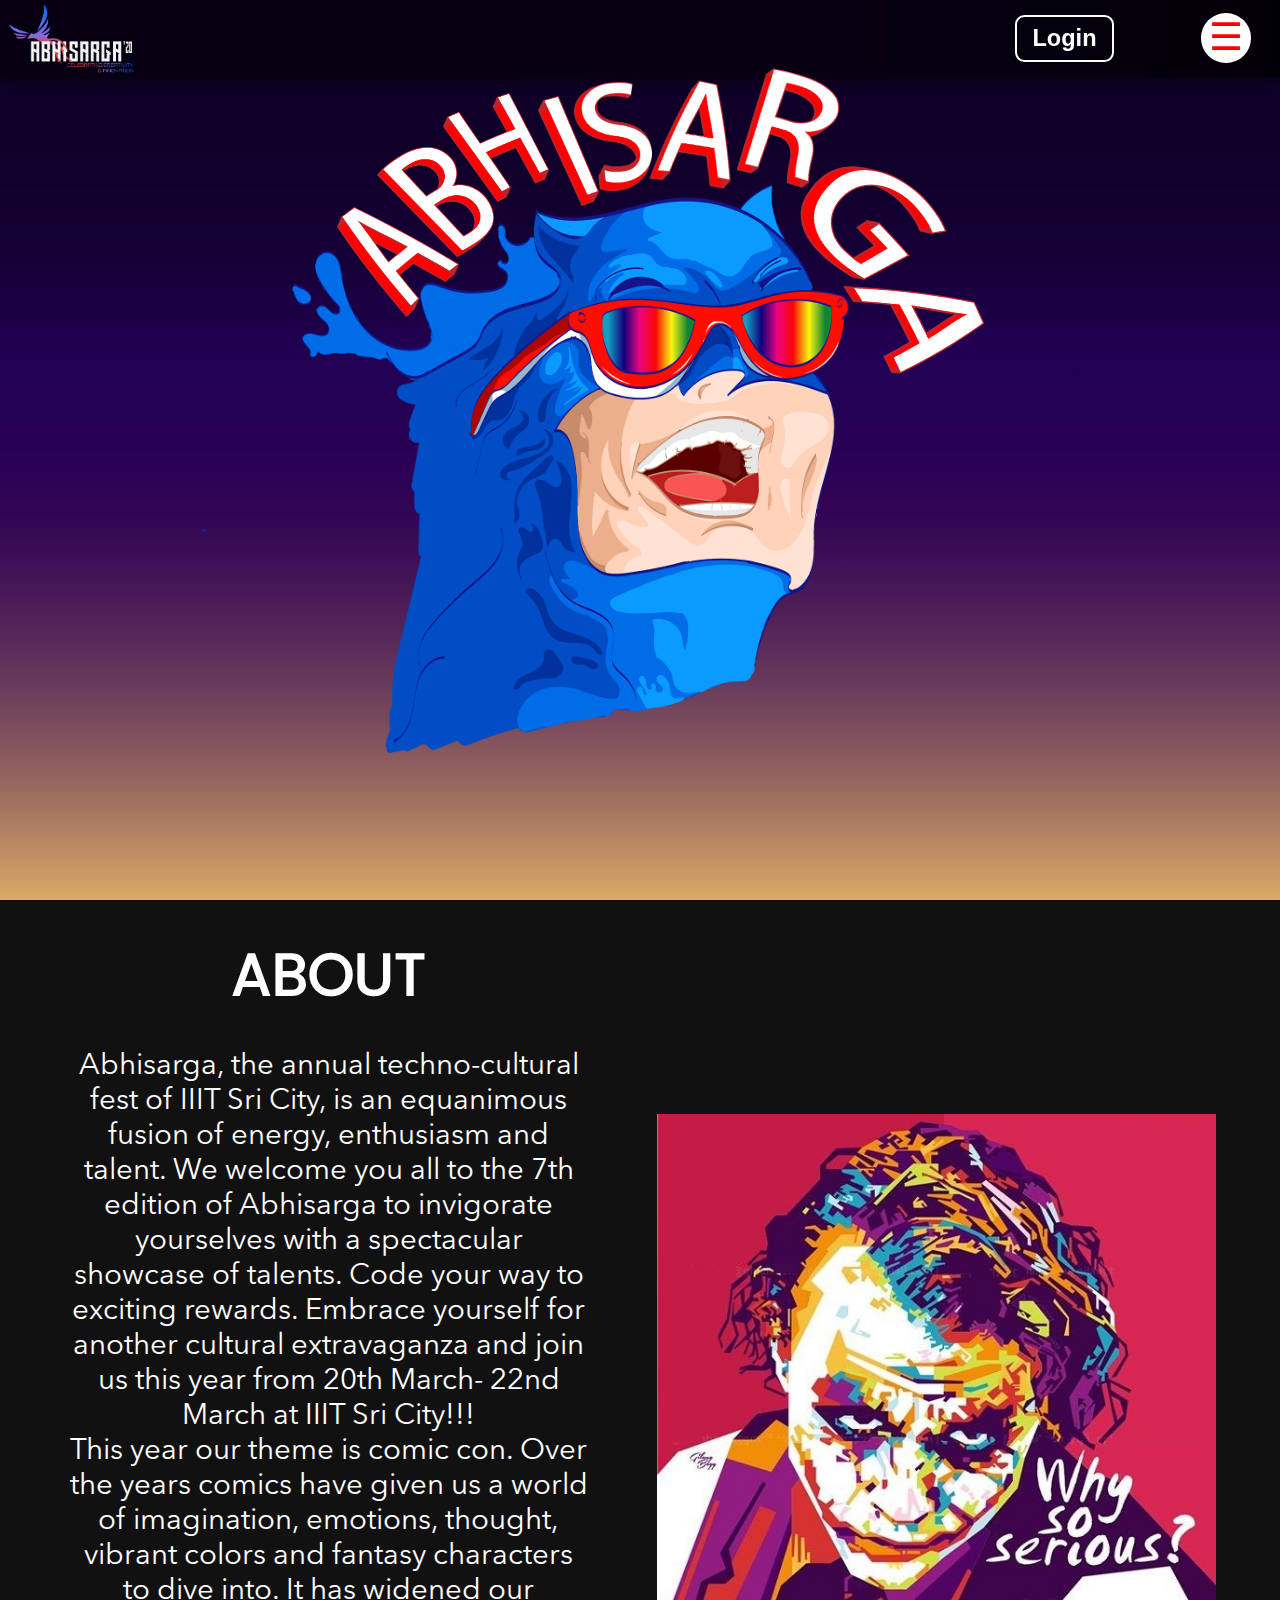
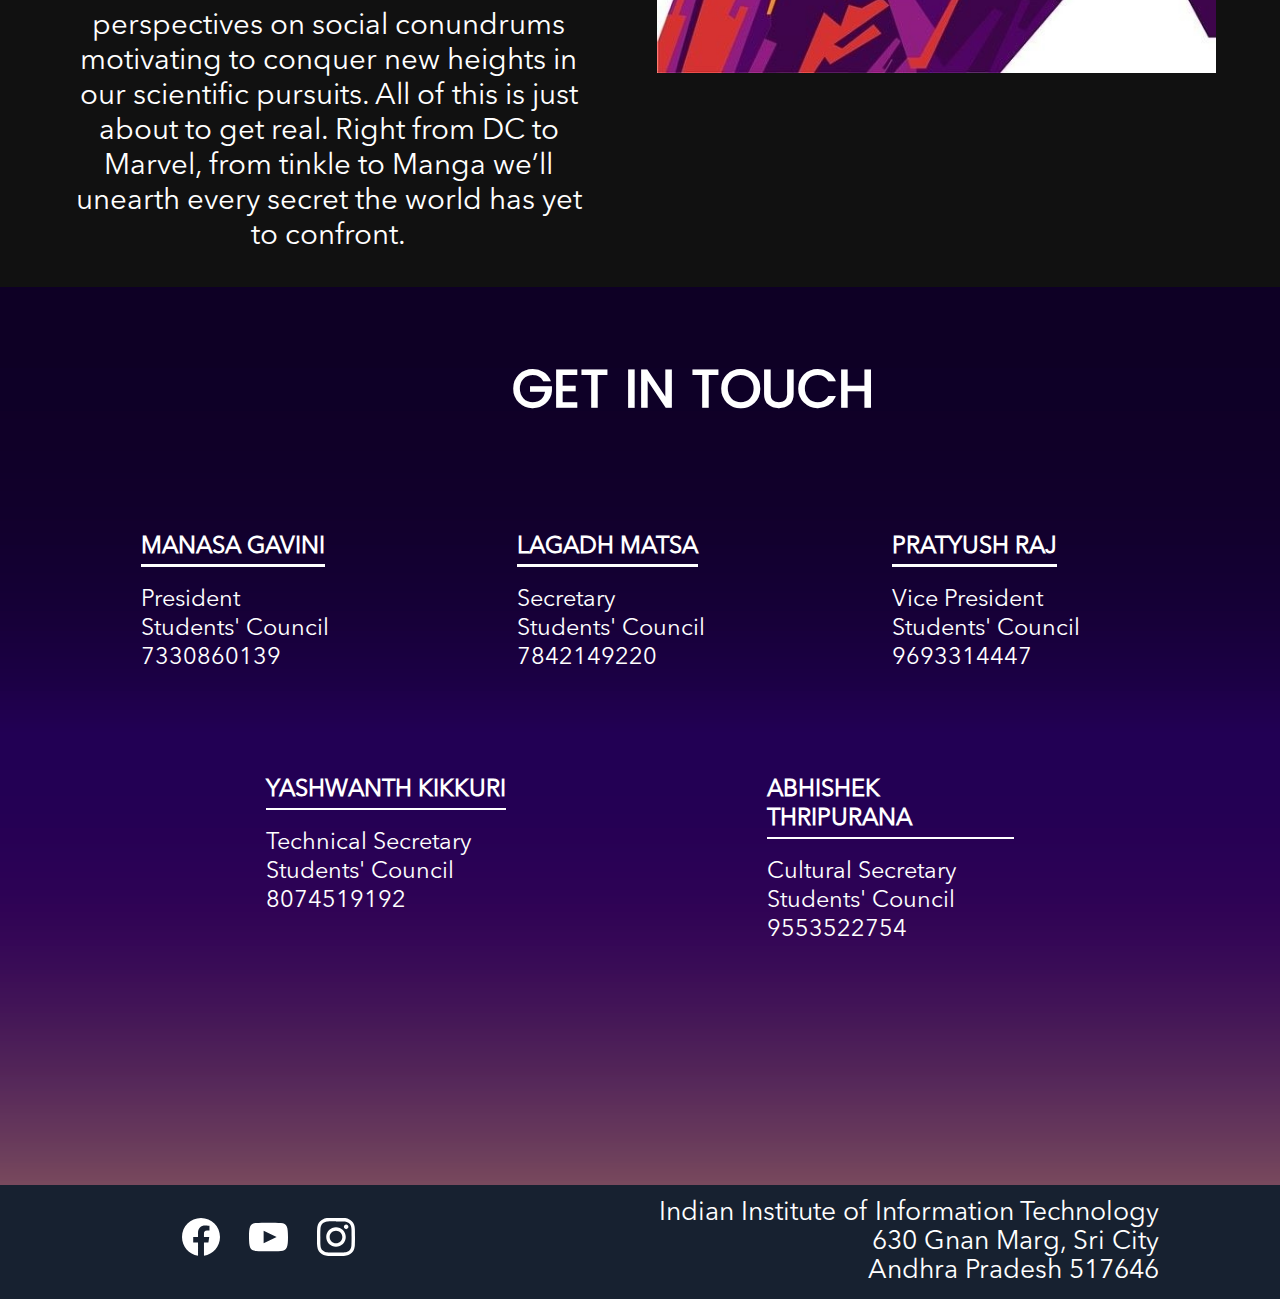
<file: index.html>
<!DOCTYPE html>
<html lang="en">

<head>
  <meta name="viewport" content="width=device-width, initial-scale=1" />
  <meta name="og:type" content="Website" />
  <meta name="og:site_name" content="Abhisarga 2020" />
  <meta name="og:image" content="abhisarga.iiits.in/images/logo.png" />
  <meta name="og:url" content="abhisarga.iiits.in" />
  <meta http-equiv="Content-Type" content="text/html; charset=utf-8" />
  <meta name="og:description"
    content="Abhisarga 2020: 20th - 22nd March. Abhisarga is the annual techno-cultural fest of the Indian Institute of Information Technology, Sri City. Celebrating Creativity and Innovation." />
  <meta name="theme-color" content="#1a002a" />
  <title>Abhisarga 2020</title>
  <link rel="stylesheet" type="text/css" href="css/style.css" />
</head>

<body>
  <nav id="navbar">
    <div id="side-nav">
      <div class="hoverid">
        <a href="#">About</a>
        <a href="#">Events</a>
        <a href="#">Registration</a>
        <a href="#">Sponsors</a>
        <a href="#">Accommodation</a>
        <a href="#">Contact</a>
      </div>
    </div>
    <a href="#" id="logoimg">
      <img src="images/logo.png" alt="Abhisarga Logo" />
    </a>
    <div id="nav-buttons">
      <button type="button" id="register">Login</button>
      <div id="hamburger" value=""></div>
    </div>
  </nav>

  <div id="main">
    <div id="text">
      <img src="images/text/A1.svg" alt="A" id="A1" />
      <img src="images/text/B.svg" alt="B" id="B" />
      <img src="images/text/H.svg" alt="H" id="H" />
      <img src="images/text/I.svg" alt="I" id="I" />
      <img src="images/text/S.svg" alt="S" id="S" />
      <img src="images/text/A2.svg" alt="A" id="A2" />
      <img src="images/text/R.svg" alt="R" id="R" />
      <img src="images/text/G.svg" alt="G" id="G" />
      <img src="images/text/A3.svg" alt="A" id="A3" />
    </div>
    <img id="character" src="images/char.svg" alt="Character" />
    <div id="scroll-icons">
      <img class="icons" id="icon1" alt="icon" src="images/icons/bw.png" />
      <img class="icons" id="icon2" alt="icon" src="images/icons/ltn.png" />
      <img class="icons" id="icon3" alt="icon" src="images/icons/ff.svg" />
      <img class="icons" id="icon4" alt="icon" src="images/icons/hydra.png" />
      <img class="icons" id="icon5" alt="icon" src="images/icons/shld.png" />
      <img class="icons" id="icon6" alt="icon" src="images/icons/im.png" />
      <img class="icons" id="icon7" alt="icon" src="images/icons/xmen.svg" />
      <img class="icons" id="icon8" alt="icon" src="images/icons/swr.svg" />
    </div>
  </div>

  <div id="about">
    <div id="abttext">
      <h1 id="abthead">
        ABOUT
      </h1>
      <p>
        Abhisarga, the annual techno-cultural fest of IIIT Sri City, is an
        equanimous fusion of energy, enthusiasm and talent. We welcome you all
        to the 7th edition of Abhisarga to invigorate yourselves with a
        spectacular showcase of talents. Code your way to exciting rewards.
        Embrace yourself for another cultural extravaganza and join us this
        year from 20th March- 22nd March at IIIT Sri City!!!
        <br>
        This year our theme is comic con. Over the years comics have given us a
        world of imagination, emotions, thought, vibrant colors and fantasy
        characters to dive into. It has widened our perspectives on social
        conundrums motivating to conquer new heights in our scientific pursuits.
        All of this is just about to get real. Right from DC to Marvel, from tinkle to
        Manga we’ll unearth every secret the world has yet to confront.
      </p>
    </div>
    <div id="abtimg">
      <img src="images/joker.jpg" alt="Joker - Why So Serious?" />
    </div>
  </div>

  <div id="test">
    <h1>
      GET IN TOUCH
    </h1>
    <div id="columns">
      <div class="column">
        <p>
          <strong>MANASA GAVINI</strong>
          <br>
          President
          <br>Students' Council
          <br>7330860139
        </p>
      </div>
      <div class="column">
        <p>
          <strong>LAGADH MATSA</strong>
          <br>
          Secretary
          <br>Students' Council
          <br>7842149220
        </p>
      </div>
      <div class="column">
        <p>
          <strong>PRATYUSH RAJ</strong>
          <br>
          Vice President
          <br>Students' Council
          <br>9693314447
        </p>
      </div>
      <div class="column">
        <p>
          <strong>YASHWANTH KIKKURI</strong>
          <br>
          Technical Secretary
          <br>Students' Council
          <br>8074519192
        </p>
      </div>
      <div class="column">
        <p>
          <strong>ABHISHEK THRIPURANA</strong>
          <br>
          Cultural Secretary
          <br>Students' Council
          <br>9553522754
        </p>
      </div>
    </div>
  </div>

  <div id="footer-base"></div>

  <div id="footer">
    <div id="social">
      <a href="https://www.facebook.com/abhisarga/">
        <img src="images/facebook.svg" />
      </a>
      <a href="https://www.youtube.com/channel/UCf1DbeeTKGzpwRv9X7YECfg">
        <img src="images/youtube.svg" />
      </a>
      <a href="https://www.instagram.com/abhisarga/">
        <img src="images/instagram.svg" />
      </a>
    </div>
    <div id="address">
      Indian Institute of Information Technology<br />
      630 Gnan Marg, Sri City<br />Andhra Pradesh 517646
    </div>
  </div>

  <script>
    let a = document.getElementById("hamburger");
    a.setAttribute("value", "\u2630");
    a.addEventListener("click", () => {
      toggleNav();
      if (a.getAttribute("value") === "\u2630") {
        a.setAttribute("value", "\u2715");
      } else {
        a.setAttribute("value", "\u2630");
      }
    });
    function toggleNav() {
      document.getElementById("side-nav").classList.toggle("active");
    }
  </script>
</body>

</html>
</file>
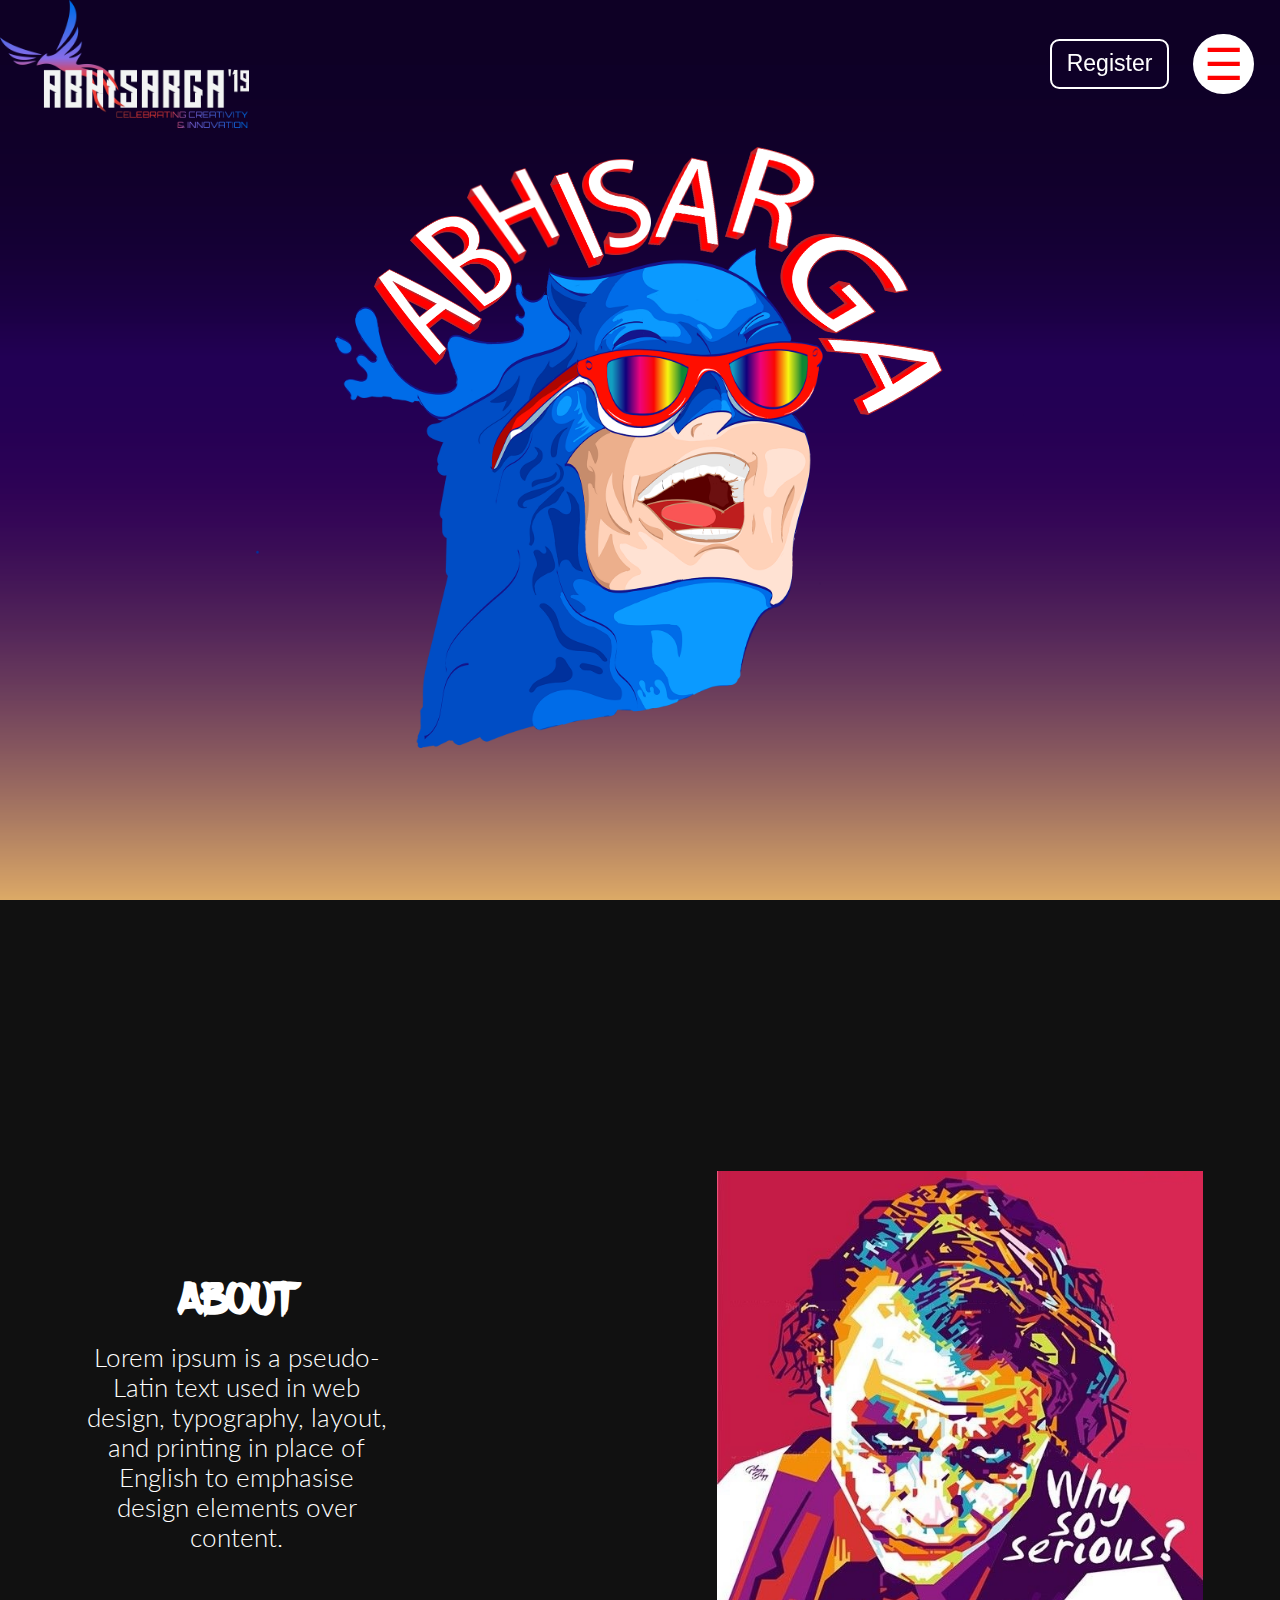
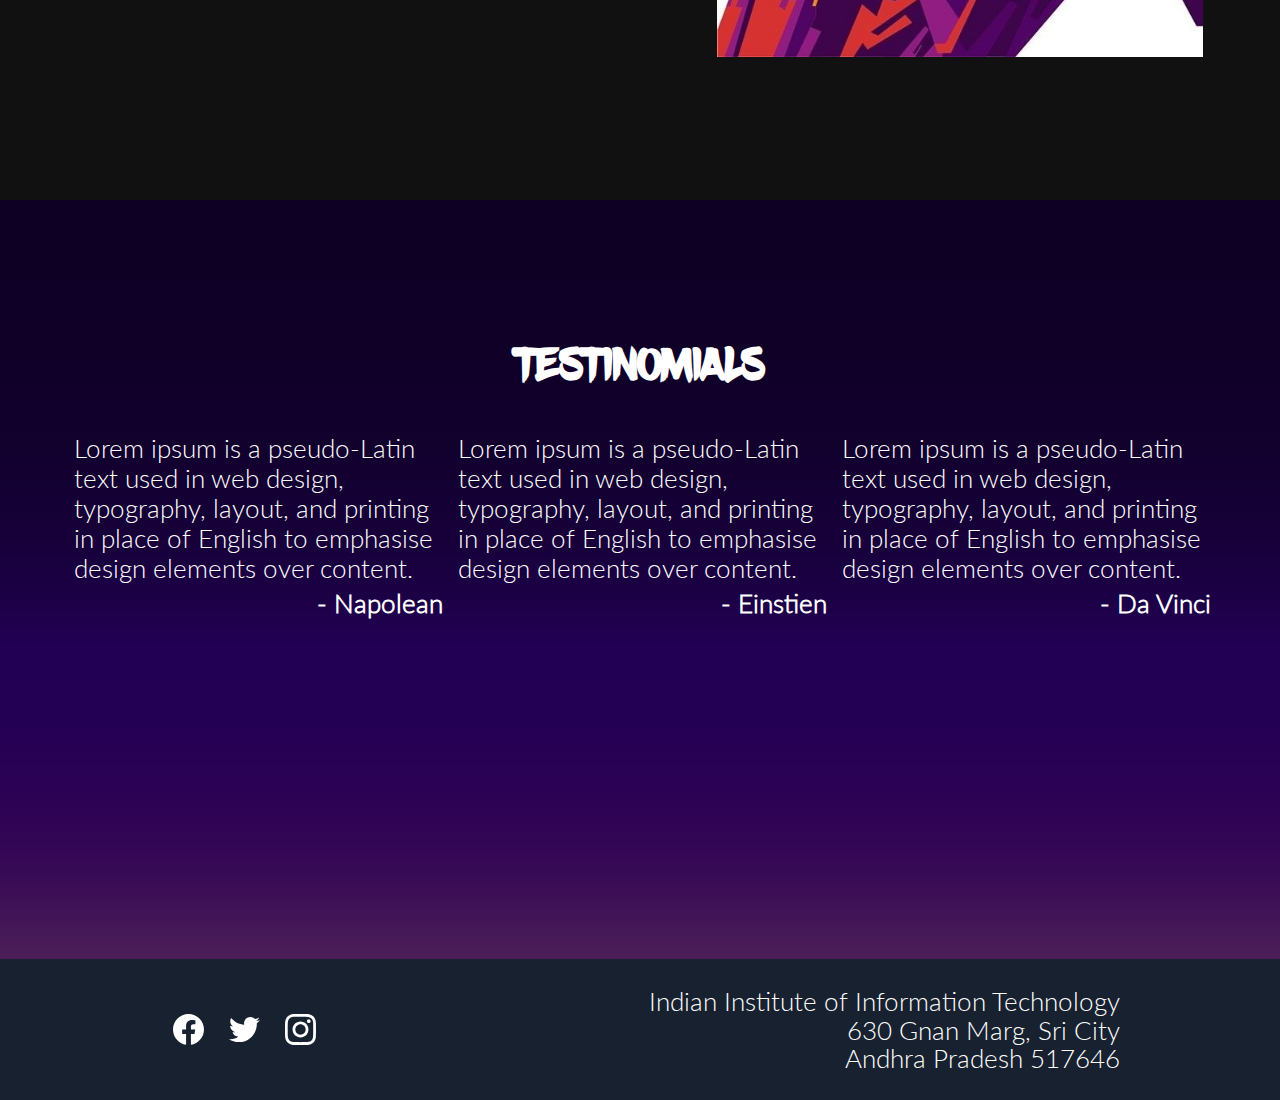
<file: home/index.html>
<!DOCTYPE html>
<html>
  <head>
    <meta name="viewport" content="width=device-width, initial-scale=1" />
    <link rel="stylesheet" type="text/css" href="css/style.css" />
  </head>

  <body>
    <nav id="navbar">
      <div id="side-nav">
        <div class="hoverid">
          <a href="#">About</a>
          <a href="#">Services</a>
          <a href="#">Clients</a>
          <a href="#">Contact</a>
        </div>
      </div>
      <a href="#" id="logoimg"><img src="images/logo.svg"/></a>
      <div id="nav-buttons">
        <button type="button" id="register">Register</button>
        <div id="hamburger" value=""></div>
      </div>
    </nav>

    <div id="main">
      <div id="text">
        <img src="images/text/A1.svg" alt="A" id="A1" />
        <img src="images/text/B.svg" alt="B" id="B" />
        <img src="images/text/H.svg" alt="H" id="H" />
        <img src="images/text/I.svg" alt="I" id="I" />
        <img src="images/text/S.svg" alt="S" id="S" />
        <img src="images/text/A2.svg" alt="A" id="A2" />
        <img src="images/text/R.svg" alt="R" id="R" />
        <img src="images/text/G.svg" alt="G" id="G" />
        <img src="images/text/A3.svg" alt="A" id="A3" />
      </div>
      <img id="character" src="images/char.svg" alt="Character" />
    </div>

    <div id="about">
      <div id="abttext">
        <h1 id="abthead">
          ABOUT
        </h1>
        <p>
          Lorem ipsum is a pseudo-Latin text used in web design, typography,
          layout, and printing in place of English to emphasise design elements
          over content.
        </p>
      </div>
      <div id="abtimg">
        <img src="images/joker2.jpg" />
      </div>
    </div>

    <div id="test">
      <h1>
        TESTINOMIALS
      </h1>
      <div id="columns">
        <div class="column">
          <p>
            Lorem ipsum is a pseudo-Latin text used in web design, typography,
            layout, and printing in place of English to emphasise design
            elements over content.
          </p>
          <span>Napolean</span>
        </div>
        <div class="column">
          <p>
            Lorem ipsum is a pseudo-Latin text used in web design, typography,
            layout, and printing in place of English to emphasise design
            elements over content.
          </p>
          <span>Einstien</span>
        </div>
        <div class="column">
          <p>
            Lorem ipsum is a pseudo-Latin text used in web design, typography,
            layout, and printing in place of English to emphasise design
            elements over content.
          </p>
          <span>Da Vinci</span>
        </div>
      </div>

      <div id="footer">
        <div id="social">
          <img src="images/facebook.svg" />
          <img src="images/twitter.svg" />
          <img src="images/instagram.svg" />
        </div>
        <div id="address">
          Indian Institute of Information Technology<br />
          630 Gnan Marg, Sri City<br />Andhra Pradesh 517646
        </div>
      </div>
    </div>

    <script>
      var a = document.getElementById("hamburger");
      a.setAttribute("value", "\u2630");
      a.addEventListener("click", () => {
        toggleNav();
        if (a.getAttribute("value") === "\u2630") {
          a.setAttribute("value", "\u2715");
        } else {
          a.setAttribute("value", "\u2630");
        }
      });
      function toggleNav() {
        document.getElementById("side-nav").classList.toggle("active");
      }
    </script>
  </body>
</html>
</file>
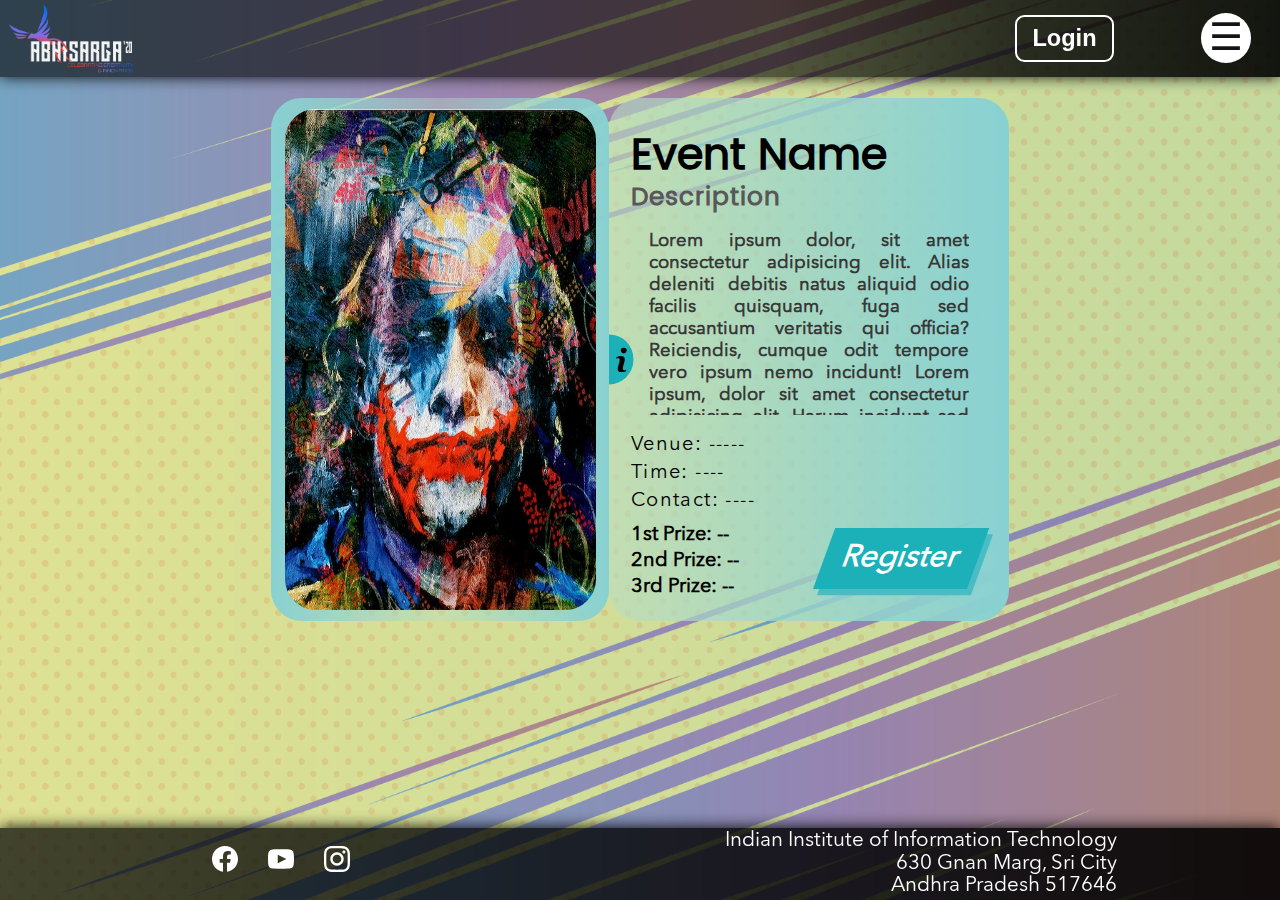
<file: event.html>
<!DOCTYPE html>
<html lang="en">

<head>
    <meta name="viewport" content="width=device-width, initial-scale=1" />
    <meta name="og:type" content="Website" />
    <meta name="og:site_name" content="Abhisarga 2020" />
    <meta name="og:image" content="abhisarga.iiits.in/images/logo.png" />
    <meta name="og:url" content="abhisarga.iiits.in" />
    <meta http-equiv="Content-Type" content="text/html; charset=utf-8" />
    <meta name="og:description"
        content="Abhisarga 2020: 20th - 22nd March. Abhisarga is the annual techno-cultural fest of the Indian Institute of Information Technology, Sri City. Celebrating Creativity and Innovation." />
    <meta name="theme-color" content="#1a002a" />
    <title>Event | Abhisarga 2020</title>
    <link rel="stylesheet" type="text/css" href="css/base.css" />
    <link rel="stylesheet" type="text/css" href="css/event.css" />
</head>

<body>
    <div id="side-nav">
        <div class="hoverid">
            <a href="#">About</a>
            <a href="#">Events</a>
            <a href="#">Registration</a>
            <a href="#">Sponsors</a>
            <a href="#">Accommodation</a>
            <a href="#">Contact</a>
        </div>
    </div>
    <nav id="navbar">
        <a href="#" id="logoimg">
            <img src="images/logo.png" alt="Abhisarga Logo" />
        </a>
        <div id="nav-buttons">
            <button type="button" id="register">Login</button>
            <div id="hamburger" value=""></div>
        </div>
    </nav>

    <div id="event-container">
        <div id="event-image">
            <img src="images/joker3.jpg">
        </div>
        <div id="event-detail">
            <h1>Event Name</h1>
            <h2>Description</h2>
            <p>
                Lorem ipsum dolor, sit amet consectetur adipisicing elit. Alias deleniti debitis natus aliquid odio
                facilis quisquam, fuga sed accusantium veritatis qui officia? Reiciendis, cumque odit tempore vero ipsum
                nemo incidunt! Lorem ipsum, dolor sit amet consectetur adipisicing elit. Harum incidunt sed excepturi
                similique ducimus sunt aut iure molestiae, delectus fugiat ullam ipsam modi consectetur perspiciatis
                optio voluptas magnam! Incidunt, eveniet! Lorem ipsum dolor sit amet consectetur adipisicing elit.
                Debitis veniam animi id nisi tenetur ut voluptates ullam incidunt, natus voluptatem unde eos consequatur
                possimus quisquam fuga ea ipsum, tempore atque! Lorem ipsum dolor sit amet consectetur adipisicing elit.
                Vel quae amet corporis est perspiciatis debitis similique placeat provident illum, blanditiis enim in
                vitae laudantium recusandae aliquid consectetur saepe! Quo, itaque?
            </p>
            <div id="ev-venue">Venue: -----</div>
            <div id="ev-time">Time: ----</div>
            <div id="ev-contact">Contact: ----</div>
            <div id="ev-prize">
                <span>1st Prize: --</span>
                <span>2nd Prize: --</span>
                <span>3rd Prize: --</span>
            </div>
            <a id="event-register" href="">Register</a>
            <div id="event-rule" class="">
                <span>Lorem ipsum dolor, sit amet consectetur adipisicing elit. Fugit amet </span>
                <span> dolore quisquam ullam iste reprehenderit! Nihil, asperiores doloremque minima natus </span>
                <span>tenetur atque suscipit obcaecati corporis ut ipsa in perspiciatis.</span>
            </div>
            <div id="rule-open-button" title="Rules"></div>
        </div>
    </div>

    <div id="footer">
        <div id="social">
            <a href="https://www.facebook.com/abhisarga/">
                <img src="images/facebook.svg" />
            </a>
            <a href="https://www.youtube.com/channel/UCf1DbeeTKGzpwRv9X7YECfg">
                <img src="images/youtube.svg" />
            </a>
            <a href="https://www.instagram.com/abhisarga/">
                <img src="images/instagram.svg" />
            </a>
        </div>
        <div id="address">
            Indian Institute of Information Technology<br />
            630 Gnan Marg, Sri City<br />Andhra Pradesh 517646
        </div>
    </div>

    <script>
        let a = document.getElementById("hamburger");
        a.setAttribute("value", "\u2630");
        a.addEventListener("click", () => {
            toggleNav();
            if (a.getAttribute("value") === "\u2630") {
                a.setAttribute("value", "\u2715");
            } else {
                a.setAttribute("value", "\u2630");
            }
        });
        function toggleNav() {
            document.getElementById("side-nav").classList.toggle("active");
        }
        document.body.addEventListener('click', function (e) {
            if (!(document.getElementById("side-nav").contains(e.target) || a.contains(e.target))) {
                document.getElementById("side-nav").classList.remove("active");
            }
        });
    </script>
    <script>
        let rlb = document.getElementById("event-rule");
        let btn = document.getElementById("rule-open-button");

        function ruleToggle() {
            rlb.classList.toggle("ruleopen");
            btn.classList.toggle("ruleopen");
        }

        btn.onclick = function () {
            ruleToggle();
        }
    </script>
</body>

</html>
</file>
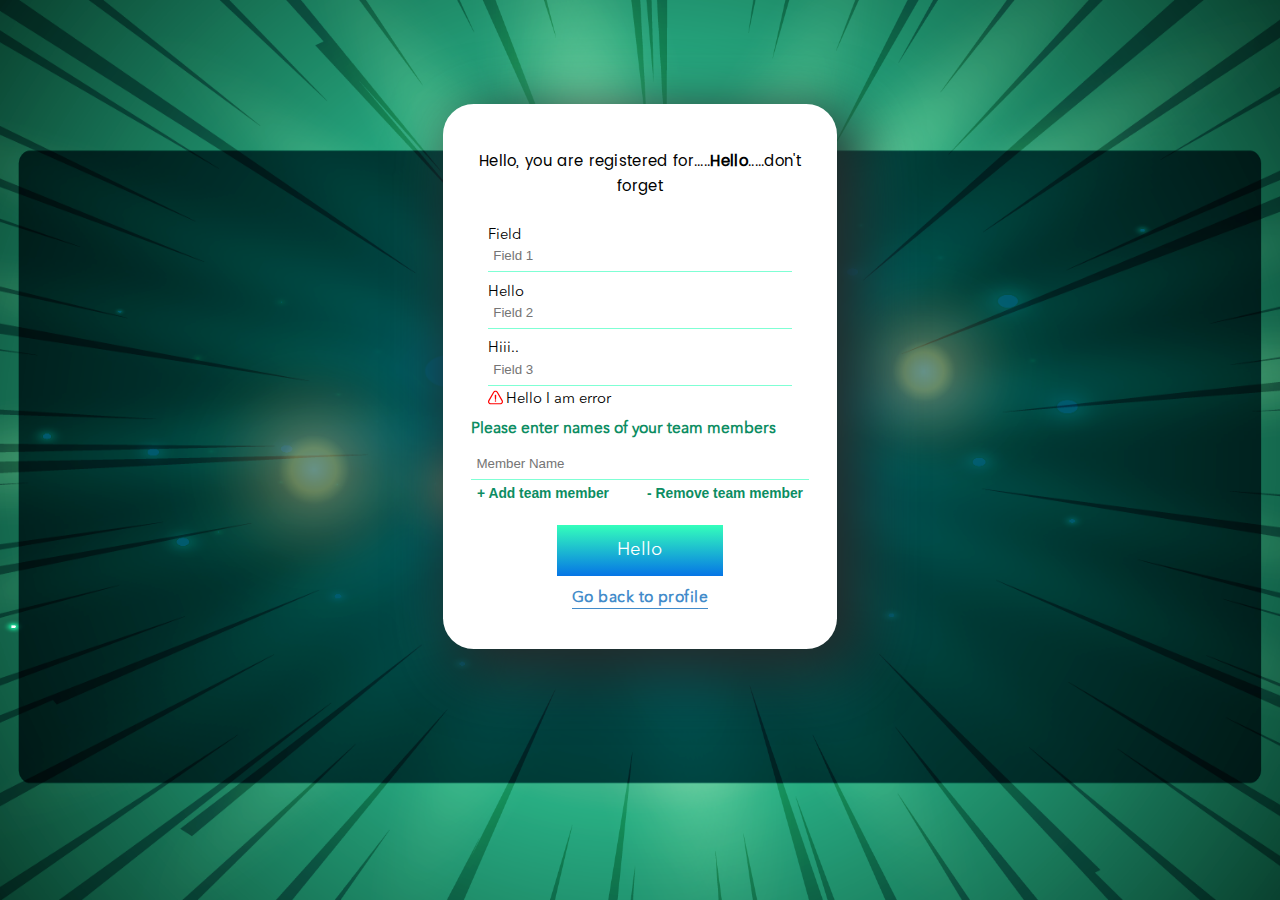
<file: event_reg.html>
<!DOCTYPE html>
<html lang="en">

<head>
  <meta charset="UTF-8" />
  <meta name="viewport" content="width=device-width, initial-scale=1.0" />
  <title>Registration Form</title>
  <link rel="stylesheet" type="text/css" href="css/base.css" />
  <link rel="stylesheet" type="text/css" href="css/event_reg.css" />
</head>

<body>
  <div id="event-reg-form-container">
    <div id="reg-form-text">
      Hello, you are registered for.....<strong>Hello</strong>.....don't forget
    </div>
    <form>
      <div id="reg-fields">
        <label>Field</label>
        <input type="text" placeholder="Field 1" />
        <label>Hello</label>
        <input type="text" placeholder="Field 2" />
        <label>Hiii..</label>
        <input type="text" placeholder="Field 3" />
        <div class="error">Hello I am error</div>
      </div>
      <strong>Please enter names of your team members</strong>
      <div id="team-members">
        <input type="text" placeholder="Member Name" name="members" />
      </div>
      <div id="members-button-container">
        <input id="add-members" class="members-button" type="button" value="+ Add team member">
        <input id="remove-members" class="members-button" type="button" value="- Remove team member">
      </div>
      <a type="submit" class="data-button">Hello</a>
    </form>
    <center><a id="reg-form-link">Go back to profile</a></center>
  </div>
  <script>
    let minSize = 2;
    let maxSize = 5;
    let teamList = document.getElementById("team-members");

    function addMem() {
      if (teamList.childElementCount == maxSize) {
        return;
      }
      let x = document.createElement("input");
      x.setAttribute("type", "text");
      x.setAttribute("placeholder", "Member Name");
      x.setAttribute("name", "members");
      teamList.appendChild(x);
    }

    function remMem() {
      if (teamList.childElementCount == minSize) {
        return;
      }
      let x = teamList.lastChild;
      x.remove();
    }

    document.getElementById('add-members').onclick = addMem;
    document.getElementById('remove-members').onclick = remMem;
  </script>
</body>

</html>
</file>
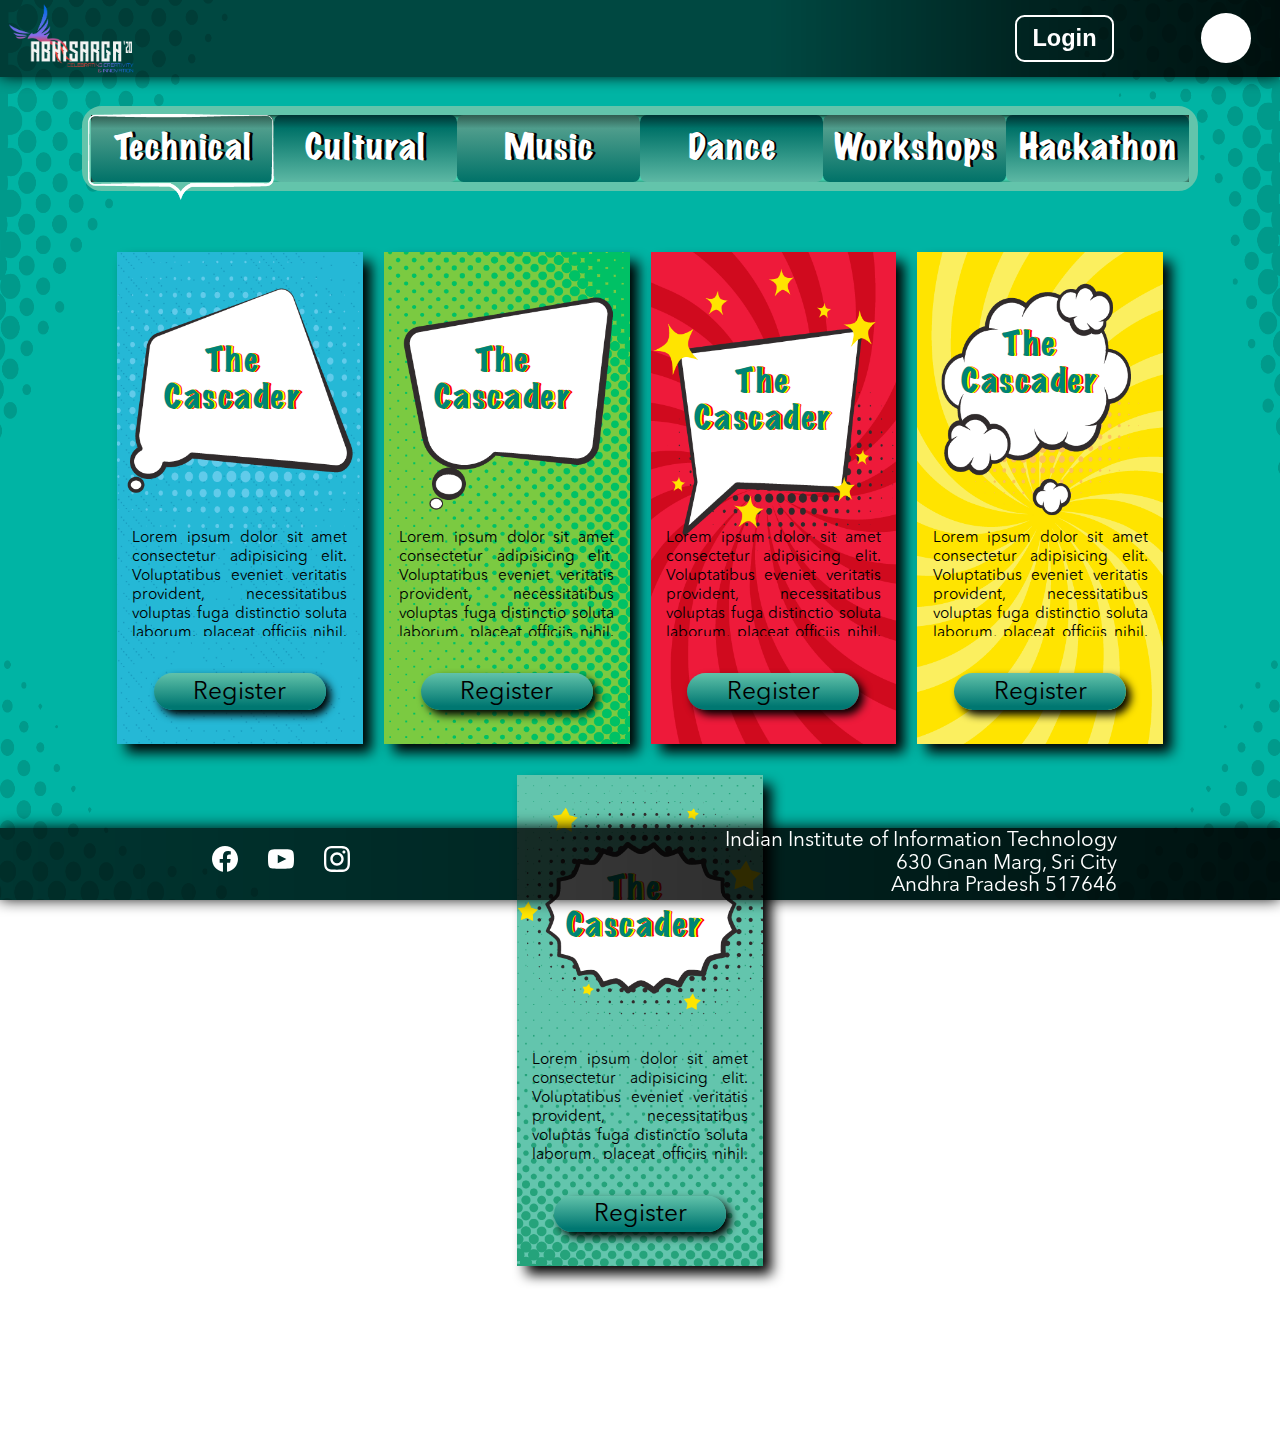
<file: events_new.html>
<!DOCTYPE html>
<html lang="en">

<head>
    <meta charset="UTF-8">
    <meta name="viewport" content="width=device-width, initial-scale=1.0">
    <title>Events | Abhisarga 2020</title>
    <link rel="stylesheet" href="css/base.css">
    <link rel="stylesheet" href="css/events_new.css">
</head>

<body>
    <nav id="navbar">
        <a href="#" id="logoimg">
            <img src="images/logo.png" alt="Abhisarga Logo" />
        </a>
        <div id="nav-buttons">
            <button type="button" id="register">Login</button>
            <div id="hamburger" value=""></div>
        </div>
    </nav>
    <div id="ev-categories">
        <div class="ev-category ev-active" data-event="technical">Technical</div>
        <div class="ev-category" data-event="cultural">Cultural</div>
        <div class="ev-category" data-event="music">Music</div>
        <div class="ev-category">Dance</div>
        <div class="ev-category">Workshops</div>
        <div class="ev-category">Hackathon</div>
    </div>

    <div class="ev-all-events selected-event" data-event="technical">
        <div class="ev-event-card">
            <div class="ev-event-title">
                The Cascader
            </div>
            <div class="ev-event-content">
                Lorem ipsum dolor sit amet consectetur adipisicing elit. Voluptatibus eveniet
                veritatis provident, necessitatibus voluptas fuga distinctio soluta laborum, placeat officiis nihil.
                Rerum eligendi iste vel unde cum iure nemo ex.
            </div>
            <div class="ev-event-button">
                Register
            </div>
        </div>

        <div class="ev-event-card">
            <div class="ev-event-title">
                The Cascader
            </div>
            <div class="ev-event-content">
                Lorem ipsum dolor sit amet consectetur adipisicing elit. Voluptatibus eveniet
                veritatis provident, necessitatibus voluptas fuga distinctio soluta laborum, placeat officiis nihil.
                Rerum eligendi iste vel unde cum iure nemo ex.
            </div>
            <div class="ev-event-button">
                Register
            </div>
        </div>

        <div class="ev-event-card">
            <div class="ev-event-title">
                The Cascader
            </div>
            <div class="ev-event-content">
                Lorem ipsum dolor sit amet consectetur adipisicing elit. Voluptatibus eveniet
                veritatis provident, necessitatibus voluptas fuga distinctio soluta laborum, placeat officiis nihil.
                Rerum eligendi iste vel unde cum iure nemo ex.
            </div>
            <div class="ev-event-button">
                Register
            </div>
        </div>

        <div class="ev-event-card">
            <div class="ev-event-title">
                The Cascader
            </div>
            <div class="ev-event-content">
                Lorem ipsum dolor sit amet consectetur adipisicing elit. Voluptatibus eveniet
                veritatis provident, necessitatibus voluptas fuga distinctio soluta laborum, placeat officiis nihil.
                Rerum eligendi iste vel unde cum iure nemo ex.
            </div>
            <div class="ev-event-button">
                Register
            </div>
        </div>

        <div class="ev-event-card">
            <div class="ev-event-title">
                The Cascader
            </div>
            <div class="ev-event-content">
                Lorem ipsum dolor sit amet consectetur adipisicing elit. Voluptatibus eveniet
                veritatis provident, necessitatibus voluptas fuga distinctio soluta laborum, placeat officiis nihil.
                Rerum eligendi iste vel unde cum iure nemo ex.
            </div>
            <div class="ev-event-button">
                Register
            </div>
        </div>
    </div>

    <div class="ev-all-events" data-event="cultural">
        <div class="ev-event-card">
            <div class="ev-event-title">
                The Cascader
            </div>
            <div class="ev-event-content">
                Lorem ipsum dolor sit amet consectetur adipisicing elit. Voluptatibus eveniet
                veritatis provident, necessitatibus voluptas fuga distinctio soluta laborum, placeat officiis nihil.
                Rerum eligendi iste vel unde cum iure nemo ex.
            </div>
            <div class="ev-event-button">
                Register
            </div>
        </div>

        <div class="ev-event-card">
            <div class="ev-event-title">
                The Cascader
            </div>
            <div class="ev-event-content">
                Lorem ipsum dolor sit amet consectetur adipisicing elit. Voluptatibus eveniet
                veritatis provident, necessitatibus voluptas fuga distinctio soluta laborum, placeat officiis nihil.
                Rerum eligendi iste vel unde cum iure nemo ex.
            </div>
            <div class="ev-event-button">
                Register
            </div>
        </div>

        <div class="ev-event-card">
            <div class="ev-event-title">
                The Cascader
            </div>
            <div class="ev-event-content">
                Lorem ipsum dolor sit amet consectetur adipisicing elit. Voluptatibus eveniet
                veritatis provident, necessitatibus voluptas fuga distinctio soluta laborum, placeat officiis nihil.
                Rerum eligendi iste vel unde cum iure nemo ex.
            </div>
            <div class="ev-event-button">
                Register
            </div>
        </div>

        <div class="ev-event-card">
            <div class="ev-event-title">
                The Cascader
            </div>
            <div class="ev-event-content">
                Lorem ipsum dolor sit amet consectetur adipisicing elit. Voluptatibus eveniet
                veritatis provident, necessitatibus voluptas fuga distinctio soluta laborum, placeat officiis nihil.
                Rerum eligendi iste vel unde cum iure nemo ex.
            </div>
            <div class="ev-event-button">
                Register
            </div>
        </div>
    </div>

    <div class="ev-all-events" data-event="music">
        <div class="ev-event-card">
            <div class="ev-event-title">
                The Cascader
            </div>
            <div class="ev-event-content">
                Lorem ipsum dolor sit amet consectetur adipisicing elit. Voluptatibus eveniet
                veritatis provident, necessitatibus voluptas fuga distinctio soluta laborum, placeat officiis nihil.
                Rerum eligendi iste vel unde cum iure nemo ex.
            </div>
            <div class="ev-event-button">
                Register
            </div>
        </div>

        <div class="ev-event-card">
            <div class="ev-event-title">
                The Cascader
            </div>
            <div class="ev-event-content">
                Lorem ipsum dolor sit amet consectetur adipisicing elit. Voluptatibus eveniet
                veritatis provident, necessitatibus voluptas fuga distinctio soluta laborum, placeat officiis nihil.
                Rerum eligendi iste vel unde cum iure nemo ex.
            </div>
            <div class="ev-event-button">
                Register
            </div>
        </div>

        <div class="ev-event-card">
            <div class="ev-event-title">
                The Cascader
            </div>
            <div class="ev-event-content">
                Lorem ipsum dolor sit amet consectetur adipisicing elit. Voluptatibus eveniet
                veritatis provident, necessitatibus voluptas fuga distinctio soluta laborum, placeat officiis nihil.
                Rerum eligendi iste vel unde cum iure nemo ex.
            </div>
            <a class="ev-event-button">
                Register
            </a>
        </div>
    </div>

    <div id="footer-base"></div>
    <div id="footer">
        <div id="social">
            <a href="https://www.facebook.com/abhisarga/">
                <img src="images/facebook.svg" />
            </a>
            <a href="https://www.youtube.com/channel/UCf1DbeeTKGzpwRv9X7YECfg">
                <img src="images/youtube.svg" />
            </a>
            <a href="https://www.instagram.com/abhisarga/">
                <img src="images/instagram.svg" />
            </a>
        </div>
        <div id="address">
            Indian Institute of Information Technology<br />
            630 Gnan Marg, Sri City<br />Andhra Pradesh 517646
        </div>
    </div>
    <script>
        let btns = document.getElementsByClassName("ev-category");
        let displays = document.getElementsByClassName("ev-all-events");
        for (let i = 0; i < btns.length; i++) {
            let src = btns[i].getAttribute("data-event");
            btns[i].addEventListener("click", function () {
                switch_event(src);
            });

            function switch_event(src) {
                for (let i = 0; i < btns.length; i++) {
                    if (btns[i].getAttribute("data-event") != src) {
                        btns[i].classList.remove("ev-active");
                    } else {
                        btns[i].classList.add("ev-active");
                    }
                }
                for (let i = 0; i < displays.length; i++) {
                    if (displays[i].getAttribute("data-event") != src) {
                        displays[i].classList.remove("selected-event");
                    } else {
                        displays[i].classList.add("selected-event");
                    }
                }
            }
        }
    </script>
</body>

</html>
</file>
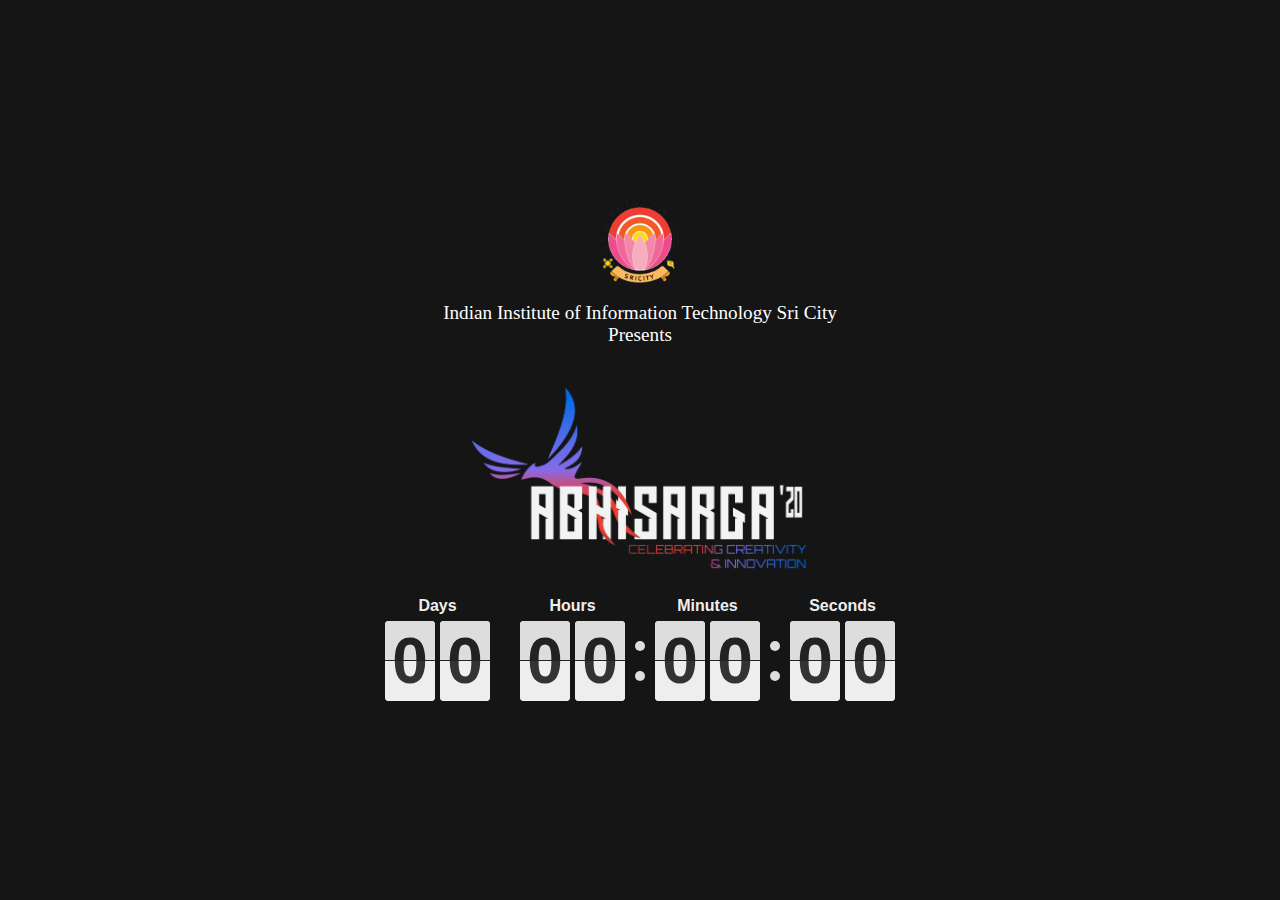
<file: index2.html>
<!DOCTYPE html>
<html>

<head>
    <meta name="viewport" content="width=device-width, initial-scale=1" />
    <!-- <link rel="stylesheet" href="js/flipdown/flipdown.js"> -->
    <script src="js/flipdown/flipdown.js"></script>
    <link rel="stylesheet" href="css/flipdown/flipdown.css">
    <style>
        html {
            height: 100%;
        }

        body {
            margin: 0px;
            height: 100%;
            display: flex;
            flex-direction: column;
            align-items: center;
            justify-content: center;
        }

        body.light-theme {
            background-color: #151515;
        }

        body.light-theme .example h1 {
            color: #FFFFFF;
        }

        body.light-theme .example p {
            color: #FFFFFF;
        }

        body.light-theme .buttons .button {
            color: #FFFFFF;
            border-color: #FFFFFF;
        }

        body.light-theme .buttons .button:hover {
            color: #151515;
            background-color: #FFFFFF;
        }

        #iiits_logo{
            width: 5rem;
        }

        #abhisarga_logo{
            width: 21rem;
        }

        p{
            text-align: center;
            color: white;
            font-size: 1.2em;
        }
    </style>
    <title>Abhisarga 2020</title>
</head>

<body>
    <!-- <div class="example"> -->
        <!-- <h1>FlipDown.js</h1> -->
        <img src="images/iiits.png" id="iiits_logo">
        <p>Indian Institute of Information Technology Sri City <br> Presents</p>
        <br>
        <img src="img/logo.png" id="abhisarga_logo">
        <br>
        <div id="flipdown" class="flipdown"></div>
    <!-- </div> -->
    <script>
        document.addEventListener('DOMContentLoaded', () => {

            // Unix timestamp (in seconds) to count down to
            var Margin30 = (new Date(2020, 2, 20) / 1000);

            // Set up FlipDown
            var flipdown = new FlipDown(Margin30)

                // Start the countdown
                .start()

                // Do something when the countdown ends
                .ifEnded(() => {
                    console.log('The countdown has ended!');
                });

            // Toggle theme
            let body = document.body;
            body.classList.toggle('light-theme');
            body.querySelector('#flipdown').classList.toggle('flipdown__theme-light');

            var ver = document.getElementById('ver');
            ver.innerHTML = flipdown.version;
        });

    </script>
</body>

</html>
</file>
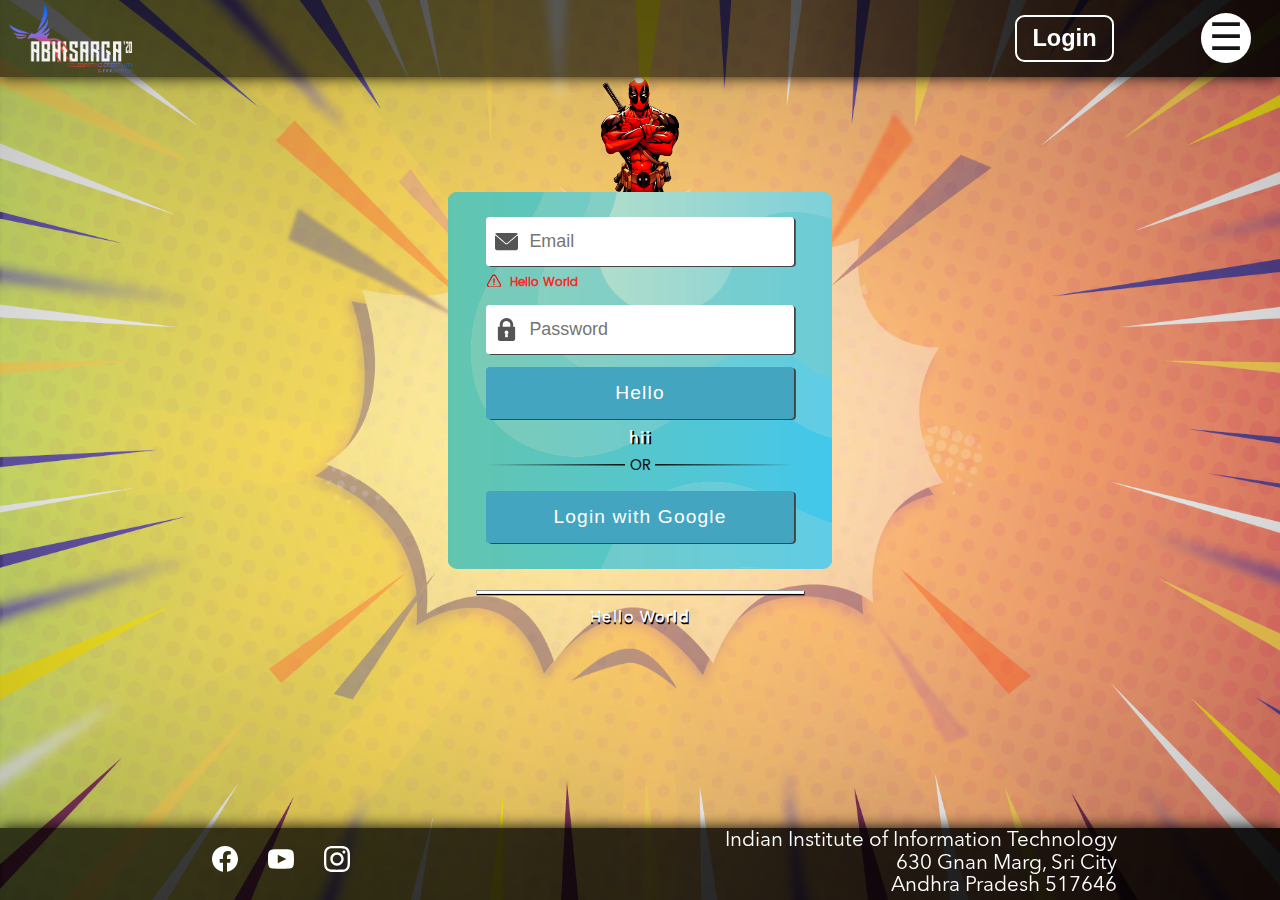
<file: login.html>
<!DOCTYPE html>
<html lang="en">

<head>
    <meta name="viewport" content="width=device-width, initial-scale=1" />
    <meta name="og:type" content="Website" />
    <meta name="og:site_name" content="Abhisarga 2020" />
    <meta name="og:image" content="abhisarga.iiits.in/images/logo.png" />
    <meta name="og:url" content="abhisarga.iiits.in" />
    <meta http-equiv="Content-Type" content="text/html; charset=utf-8" />
    <meta name="og:description"
        content="Abhisarga 2020: 20th - 22nd March. Abhisarga is the annual techno-cultural fest of the Indian Institute of Information Technology, Sri City. Celebrating Creativity and Innovation." />
    <meta name="theme-color" content="#1a002a" />
    <title>Login | Abhisarga 2020</title>
    <link rel="stylesheet" type="text/css" href="css/base.css" />
    <link rel="stylesheet" type="text/css" href="css/form.css" />
</head>

<body>
    <div id="side-nav">
        <div class="hoverid">
            <a href="#">About</a>
            <a href="#">Events</a>
            <a href="#">Registration</a>
            <a href="#">Sponsors</a>
            <a href="#">Accommodation</a>
            <a href="#">Contact</a>
        </div>
    </div>
    <nav id="navbar">
        <a href="#" id="logoimg">
            <img src="images/logo.png" alt="Abhisarga Logo" />
        </a>
        <div id="nav-buttons">
            <button type="button" id="register">Login</button>
            <div id="hamburger" value=""></div>
        </div>
    </nav>
    <div id="form-container">
        <img src="images/login_top.png">
        <div id="main-form">
            <form>
                <input type="email" placeholder="Email" data-box="text"><i class="email"></i>
                <div class="form-error-message">Hello World</div>
                <input type="password" placeholder="Password" data-box="text"><i class="password"></i>
                <input type="submit" value="Hello" data-box="button">
            </form>
            <div class="center"><a href="#">hii</a></div>
            <div class="divider"><span></span><span>OR</span><span></span></div>
            <input type="button" value="Login with Google" data-box="button">
        </div>
        <hr>
        <p id="form-redirect"><a href="">Hello World</a></p>
    </div>
    <div id="footer-base"></div>
    <div id="footer">
        <div id="social">
            <a href="https://www.facebook.com/abhisarga/">
                <img src="images/facebook.svg" />
            </a>
            <a href="https://www.youtube.com/channel/UCf1DbeeTKGzpwRv9X7YECfg">
                <img src="images/youtube.svg" />
            </a>
            <a href="https://www.instagram.com/abhisarga/">
                <img src="images/instagram.svg" />
            </a>
        </div>
        <div id="address">
            Indian Institute of Information Technology<br />
            630 Gnan Marg, Sri City<br />Andhra Pradesh 517646
        </div>
    </div>

    <script>
        let a = document.getElementById("hamburger");
        a.setAttribute("value", "\u2630");
        a.addEventListener("click", () => {
            toggleNav();
            if (a.getAttribute("value") === "\u2630") {
                a.setAttribute("value", "\u2715");
            } else {
                a.setAttribute("value", "\u2630");
            }
        });
        function toggleNav() {
            document.getElementById("side-nav").classList.toggle("active");
        }
        document.body.addEventListener('click', function (e) {
            if (!(document.getElementById("side-nav").contains(e.target) || a.contains(e.target))) {
                document.getElementById("side-nav").classList.remove("active");
            }
        });
    </script>
</body>

</html>
</file>
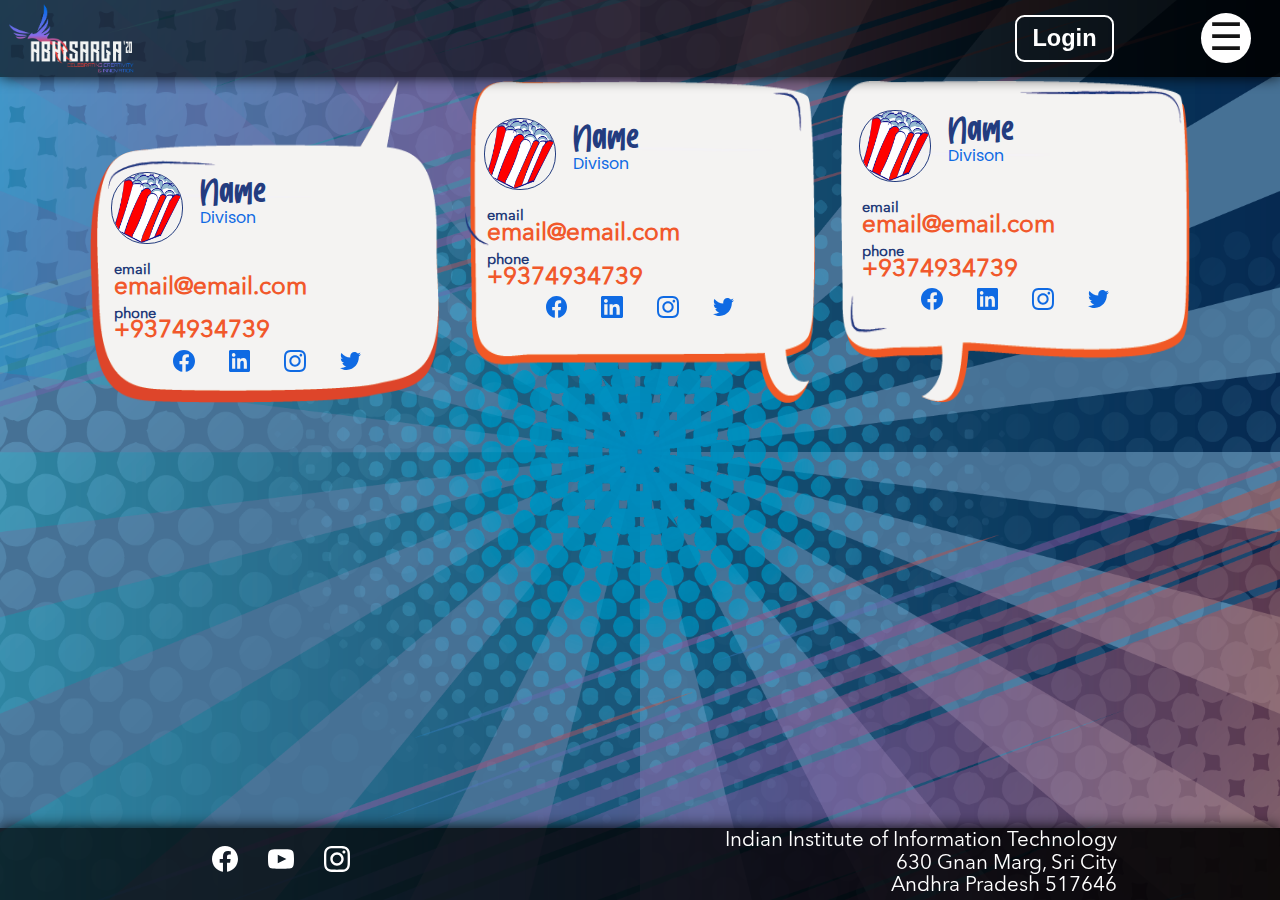
<file: members.html>
<!DOCTYPE html>
<html lang="en">

<head>
    <meta name="viewport" content="width=device-width, initial-scale=1" />
    <meta name="og:type" content="Website" />
    <meta name="og:site_name" content="Abhisarga 2020" />
    <meta name="og:image" content="abhisarga.iiits.in/images/logo.png" />
    <meta name="og:url" content="abhisarga.iiits.in" />
    <meta http-equiv="Content-Type" content="text/html; charset=utf-8" />
    <meta name="og:description"
        content="Abhisarga 2020: 20th - 22nd March. Abhisarga is the annual techno-cultural fest of the Indian Institute of Information Technology, Sri City. Celebrating Creativity and Innovation." />
    <meta name="theme-color" content="#1a002a" />
    <title>Members</title>
    <link rel="stylesheet" type="text/css" href="css/base.css" />
    <link rel="stylesheet" type="text/css" href="css/members.css" />
</head>

<body>
    <div id="side-nav">
        <div class="hoverid">
            <a href="#">About</a>
            <a href="#">Events</a>
            <a href="#">Registration</a>
            <a href="#">Sponsors</a>
            <a href="#">Accommodation</a>
            <a href="#">Contact</a>
        </div>
    </div>
    <nav id="navbar">
        <a href="#" id="logoimg">
            <img src="images/logo.png" alt="Abhisarga Logo" />
        </a>
        <div id="nav-buttons">
            <button type="button" id="register">Login</button>
            <div id="hamburger" value=""></div>
        </div>
    </nav>

    <div id="members-container">
        <div class="member-background">
            <div class="member-info">
                <img src="images/popcorn.svg">
                <div class="member-detail">
                    <h1>Name</h1>
                    <h2>Divison</h2>
                </div>
                <div class="member-contact">
                    <h3 contact="email"><a href="#">email@email.com</a></h3>
                    <h3 contact="phone"><a href="#">+9374934739</a></h3>
                </div>
                <div class="member-social">
                    <a href="#"><img src="images/facebook_color.svg" /></a>
                    <a href="#"><img src="images/linkedin_color.svg" /></a>
                    <a href="#"><img src="images/instagram_color.svg" /></a>
                    <a href="#"><img src="images/twitter_color.svg" /></a>
                </div>
            </div>
        </div>

        <div class="member-background">
            <div class="member-info">
                <img src="images/popcorn.svg">
                <div class="member-detail">
                    <h1>Name</h1>
                    <h2>Divison</h2>
                </div>
                <div class="member-contact">
                    <h3 contact="email"><a href="#">email@email.com</a></h3>
                    <h3 contact="phone"><a href="#">+9374934739</a></h3>
                </div>
                <div class="member-social">
                    <a href="#"><img src="images/facebook_color.svg" /></a>
                    <a href="#"><img src="images/linkedin_color.svg" /></a>
                    <a href="#"><img src="images/instagram_color.svg" /></a>
                    <a href="#"><img src="images/twitter_color.svg" /></a>
                </div>
            </div>
        </div>

        <div class="member-background">
            <div class="member-info">
                <img src="images/popcorn.svg">
                <div class="member-detail">
                    <h1>Name</h1>
                    <h2>Divison</h2>
                </div>
                <div class="member-contact">
                    <h3 contact="email"><a href="#">email@email.com</a></h3>
                    <h3 contact="phone"><a href="#">+9374934739</a></h3>
                </div>
                <div class="member-social">
                    <a href="#"><img src="images/facebook_color.svg" /></a>
                    <a href="#"><img src="images/linkedin_color.svg" /></a>
                    <a href="#"><img src="images/instagram_color.svg" /></a>
                    <a href="#"><img src="images/twitter_color.svg" /></a>
                </div>
            </div>
        </div>
    </div>

    <div id="footer-base"></div>
    <div id="footer">
        <div id="social">
            <a href="https://www.facebook.com/abhisarga/">
                <img src="images/facebook.svg" />
            </a>
            <a href="https://www.youtube.com/channel/UCf1DbeeTKGzpwRv9X7YECfg">
                <img src="images/youtube.svg" />
            </a>
            <a href="https://www.instagram.com/abhisarga/">
                <img src="images/instagram.svg" />
            </a>
        </div>
        <div id="address">
            Indian Institute of Information Technology<br />
            630 Gnan Marg, Sri City<br />Andhra Pradesh 517646
        </div>
    </div>

    <script>
        let a = document.getElementById("hamburger");
        a.setAttribute("value", "\u2630");
        a.addEventListener("click", () => {
            toggleNav();
            if (a.getAttribute("value") === "\u2630") {
                a.setAttribute("value", "\u2715");
            } else {
                a.setAttribute("value", "\u2630");
            }
        });
        function toggleNav() {
            document.getElementById("side-nav").classList.toggle("active");
        }
        document.body.addEventListener('click', function (e) {
            if (!(document.getElementById("side-nav").contains(e.target) || a.contains(e.target))) {
                document.getElementById("side-nav").classList.remove("active");
            }
        });
    </script>
</body>

</html>
</file>
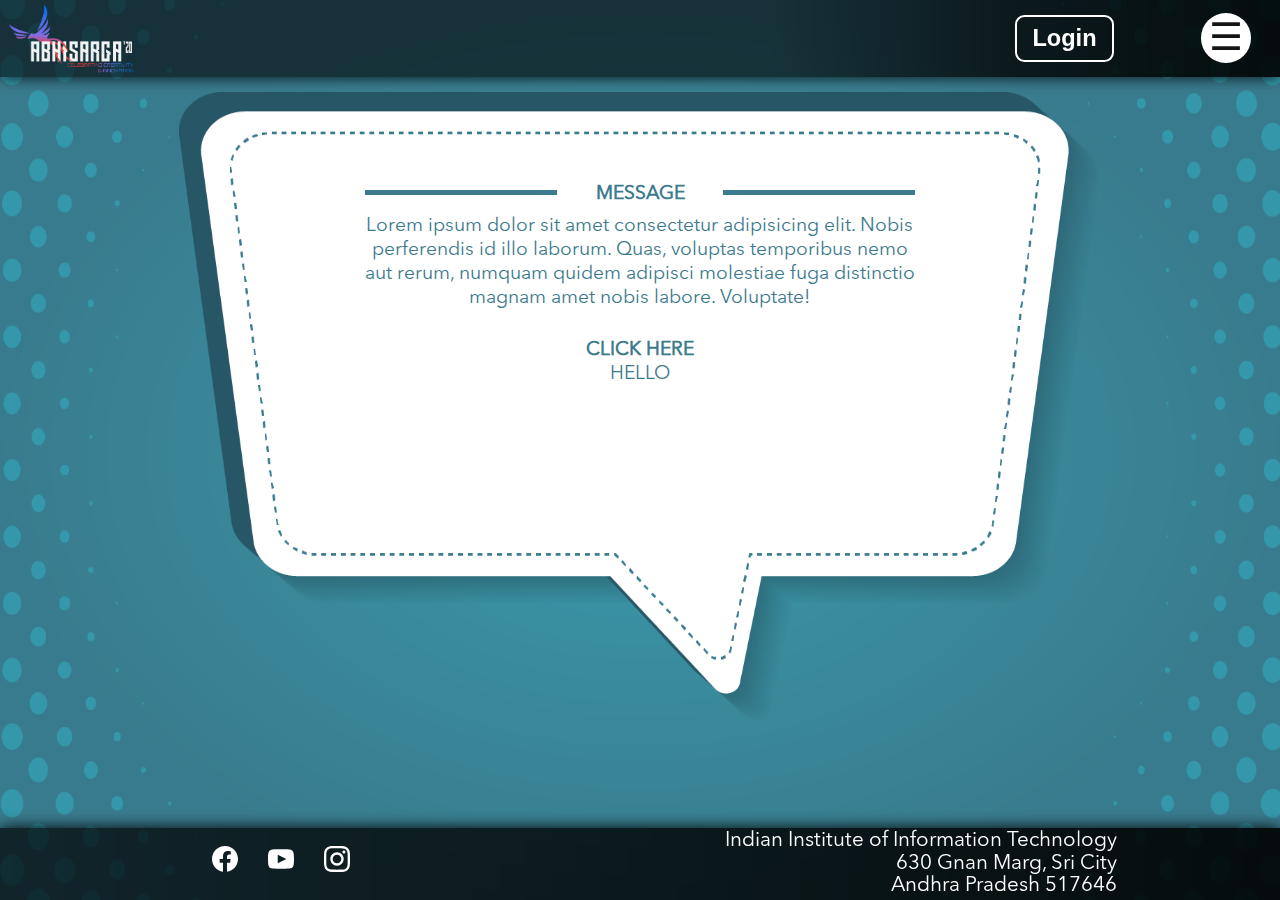
<file: message.html>
<!DOCTYPE html>
<html lang="en">

<head>
    <meta name="viewport" content="width=device-width, initial-scale=1" />
    <meta name="og:type" content="Website" />
    <meta name="og:site_name" content="Abhisarga 2020" />
    <meta name="og:image" content="abhisarga.iiits.in/images/logo.png" />
    <meta name="og:url" content="abhisarga.iiits.in" />
    <meta http-equiv="Content-Type" content="text/html; charset=utf-8" />
    <meta name="og:description"
        content="Abhisarga 2020: 20th - 22nd March. Abhisarga is the annual techno-cultural fest of the Indian Institute of Information Technology, Sri City. Celebrating Creativity and Innovation." />
    <meta name="theme-color" content="#1a002a" />
    <title>Members</title>
    <link rel="stylesheet" type="text/css" href="css/base.css" />
    <link rel="stylesheet" type="text/css" href="css/message.css" />
</head>

<body>
    <div id="side-nav">
        <div class="hoverid">
            <a href="#">About</a>
            <a href="#">Events</a>
            <a href="#">Registration</a>
            <a href="#">Sponsors</a>
            <a href="#">Accommodation</a>
            <a href="#">Contact</a>
        </div>
    </div>
    <nav id="navbar">
        <a href="#" id="logoimg">
            <img src="images/logo.png" alt="Abhisarga Logo" />
        </a>
        <div id="nav-buttons">
            <button type="button" id="register">Login</button>
            <div id="hamburger" value=""></div>
        </div>
    </nav>

    <div id="message-container">
        <div id="message-box">
            <div id="message-heading"><span></span><span>Message</span><span></span></div>
            <p>
                Lorem ipsum dolor sit amet consectetur adipisicing elit. Nobis perferendis id illo laborum. Quas,
                voluptas temporibus nemo aut rerum, numquam quidem adipisci molestiae fuga distinctio magnam amet nobis
                labore. Voluptate!
            </p>
            <span>Click Here</span>
            <span><a href="">Hello</a></span>
        </div>
    </div>

    <div id="footer-base"></div>
    <div id="footer">
        <div id="social">
            <a href="https://www.facebook.com/abhisarga/">
                <img src="images/facebook.svg" />
            </a>
            <a href="https://www.youtube.com/channel/UCf1DbeeTKGzpwRv9X7YECfg">
                <img src="images/youtube.svg" />
            </a>
            <a href="https://www.instagram.com/abhisarga/">
                <img src="images/instagram.svg" />
            </a>
        </div>
        <div id="address">
            Indian Institute of Information Technology<br />
            630 Gnan Marg, Sri City<br />Andhra Pradesh 517646
        </div>
    </div>

    <script>
        let a = document.getElementById("hamburger");
        a.setAttribute("value", "\u2630");
        a.addEventListener("click", () => {
            toggleNav();
            if (a.getAttribute("value") === "\u2630") {
                a.setAttribute("value", "\u2715");
            } else {
                a.setAttribute("value", "\u2630");
            }
        });
        function toggleNav() {
            document.getElementById("side-nav").classList.toggle("active");
        }
        document.body.addEventListener('click', function (e) {
            if (!(document.getElementById("side-nav").contains(e.target) || a.contains(e.target))) {
                document.getElementById("side-nav").classList.remove("active");
            }
        });
    </script>
</body>

</html>
</file>
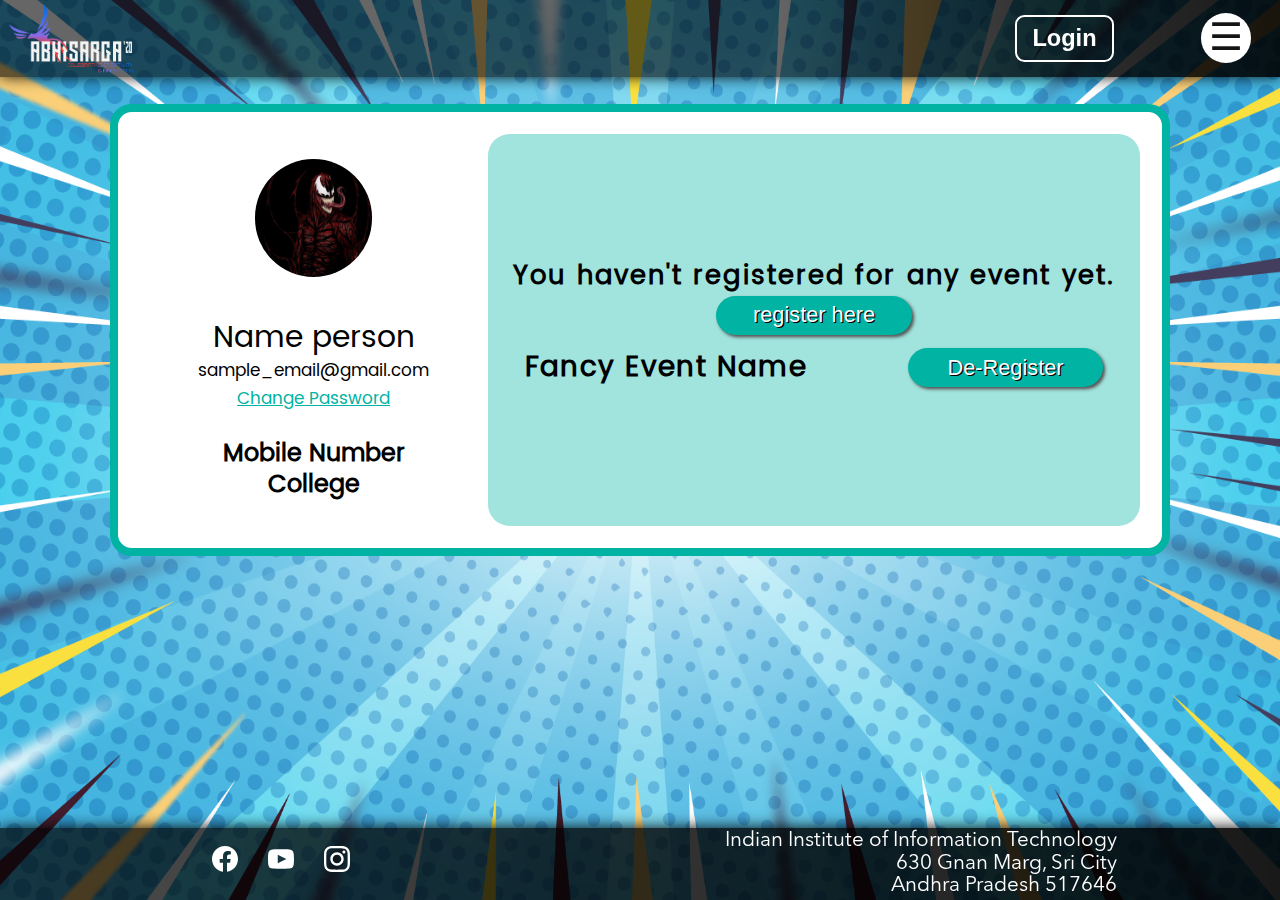
<file: profile.html>
<!DOCTYPE html>
<html lang="en">

<head>
    <meta name="viewport" content="width=device-width, initial-scale=1" />
    <meta name="og:type" content="Website" />
    <meta name="og:site_name" content="Abhisarga 2020" />
    <meta name="og:image" content="abhisarga.iiits.in/images/logo.png" />
    <meta name="og:url" content="abhisarga.iiits.in" />
    <meta http-equiv="Content-Type" content="text/html; charset=utf-8" />
    <meta name="og:description"
        content="Abhisarga 2020: 20th - 22nd March. Abhisarga is the annual techno-cultural fest of the Indian Institute of Information Technology, Sri City. Celebrating Creativity and Innovation." />
    <meta name="theme-color" content="#1a002a" />
    <title>Members</title>
    <link rel="stylesheet" type="text/css" href="css/base.css" />
    <link rel="stylesheet" type="text/css" href="css/profile.css" />
</head>

<body>
    <div id="side-nav">
        <div class="hoverid">
            <a href="#">About</a>
            <a href="#">Events</a>
            <a href="#">Registration</a>
            <a href="#">Sponsors</a>
            <a href="#">Accommodation</a>
            <a href="#">Contact</a>
        </div>
    </div>
    <nav id="navbar">
        <a href="#" id="logoimg">
            <img src="images/logo.png" alt="Abhisarga Logo" />
        </a>
        <div id="nav-buttons">
            <button type="button" id="register">Login</button>
            <div id="hamburger" value=""></div>
        </div>
    </nav>

    <div id="profile-container">
        <div id="profile-info">
            <img src="img/carnage_back.jpg">
            <h1>Name person</h1>
            <h2>sample_email@gmail.com</h2>
            <a href="">Change Password</a>
            <span>Mobile Number</span>
            <span>College</span>
        </div>
        <div id="profile-event-info">
            <h1>You haven't registered for any event yet.</h1>
            <a><button>register here</button></a>
            <div class="event-data-info">
                <h2>Fancy Event Name</h2>
                <a><button>De-Register</button></a>
            </div>
        </div>
    </div>

    <div id="footer-base"></div>
    <div id="footer">
        <div id="social">
            <a href="https://www.facebook.com/abhisarga/">
                <img src="images/facebook.svg" />
            </a>
            <a href="https://www.youtube.com/channel/UCf1DbeeTKGzpwRv9X7YECfg">
                <img src="images/youtube.svg" />
            </a>
            <a href="https://www.instagram.com/abhisarga/">
                <img src="images/instagram.svg" />
            </a>
        </div>
        <div id="address">
            Indian Institute of Information Technology<br />
            630 Gnan Marg, Sri City<br />Andhra Pradesh 517646
        </div>
    </div>

    <script>
        let a = document.getElementById("hamburger");
        a.setAttribute("value", "\u2630");
        a.addEventListener("click", () => {
            toggleNav();
            if (a.getAttribute("value") === "\u2630") {
                a.setAttribute("value", "\u2715");
            } else {
                a.setAttribute("value", "\u2630");
            }
        });
        function toggleNav() {
            document.getElementById("side-nav").classList.toggle("active");
        }
        document.body.addEventListener('click', function (e) {
            if (!(document.getElementById("side-nav").contains(e.target) || a.contains(e.target))) {
                document.getElementById("side-nav").classList.remove("active");
            }
        });
    </script>
</body>

</html>
</file>
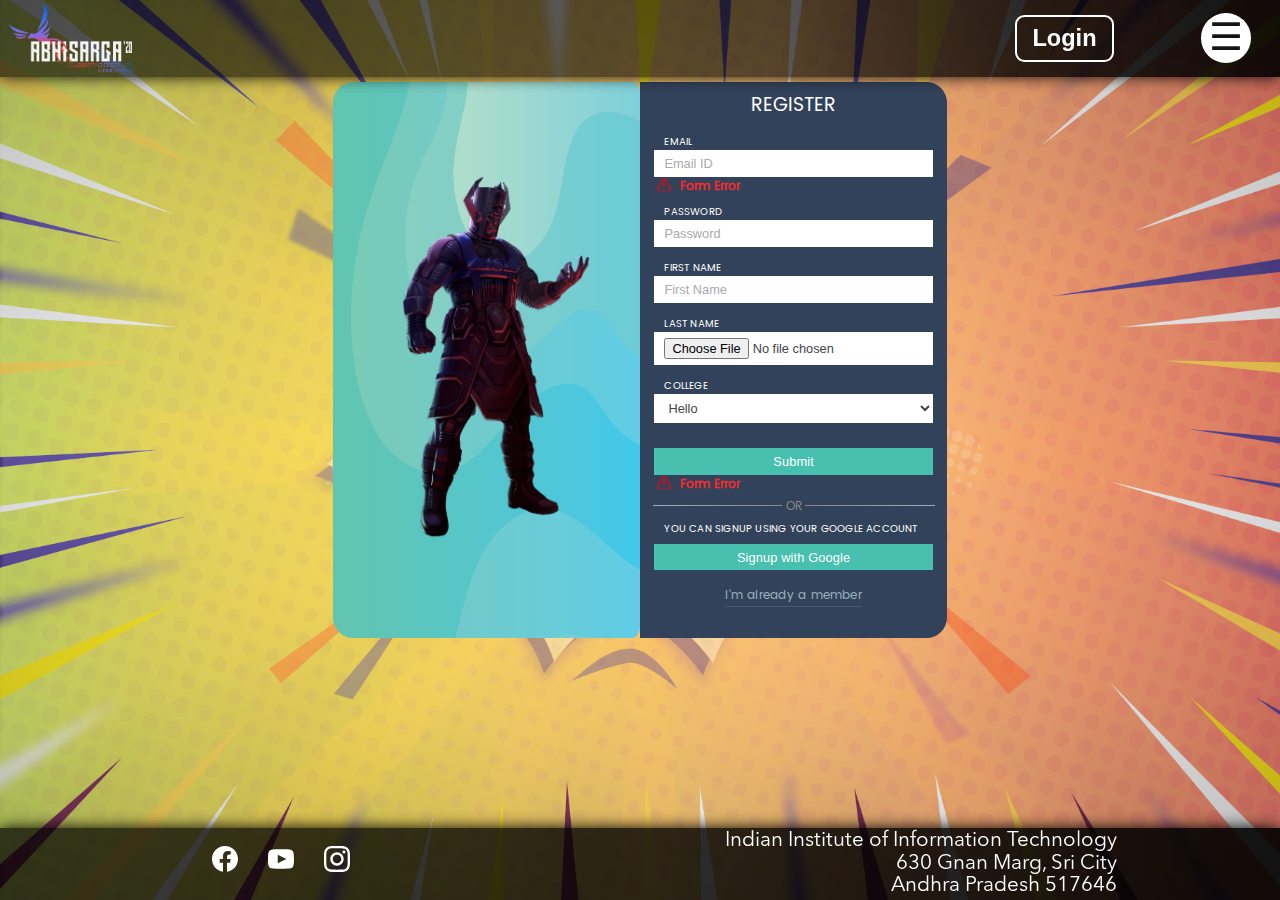
<file: register.html>
<!DOCTYPE html>
<html lang="en">

<head>
    <meta name="viewport" content="width=device-width, initial-scale=1" />
    <meta name="og:type" content="Website" />
    <meta name="og:site_name" content="Abhisarga 2020" />
    <meta name="og:image" content="abhisarga.iiits.in/images/logo.png" />
    <meta name="og:url" content="abhisarga.iiits.in" />
    <meta http-equiv="Content-Type" content="text/html; charset=utf-8" />
    <meta name="og:description"
        content="Abhisarga 2020: 20th - 22nd March. Abhisarga is the annual techno-cultural fest of the Indian Institute of Information Technology, Sri City. Celebrating Creativity and Innovation." />
    <meta name="theme-color" content="#1a002a" />
    <title>Login | Abhisarga 2020</title>
    <link rel="stylesheet" type="text/css" href="css/base.css" />
    <link rel="stylesheet" type="text/css" href="css/form_better.css" />
</head>

<body>
    <div id="side-nav">
        <div class="hoverid">
            <a href="#">About</a>
            <a href="#">Events</a>
            <a href="#">Registration</a>
            <a href="#">Sponsors</a>
            <a href="#">Accommodation</a>
            <a href="#">Contact</a>
        </div>
    </div>
    <nav id="navbar">
        <a href="#" id="logoimg">
            <img src="images/logo.png" alt="Abhisarga Logo" />
        </a>
        <div id="nav-buttons">
            <button type="button" id="register">Login</button>
            <div id="hamburger" value=""></div>
        </div>
    </nav>

    <div id="form-container">
        <img id="form-image" src="img/galactus.png">
        <div id="main-form">
            <h1>Register</h1>
            <form action="">
                <label>Email</label><input type="email" data-box="text" placeholder="Email ID">
                <div class="form-error-message">Form Error</div>
                <label>Password</label><input type="password" data-box="text" placeholder="Password">
                <label>First Name</label><input type="text" data-box="text" placeholder="First Name">
                <label>Last Name</label><input type="file" data-box="text" placeholder="Last Name">
                <label>College</label>
                <select>
                    <option>Hello</option>
                </select>
                <input type="submit" data-box="button">
                <div class="form-error-message">Form Error</div>
            </form>
            <div class="divider"><span></span><span>OR</span><span></span></div>
            <label>You can signup using your google account</label>
            <input type="button" data-box="button" value="Signup with Google">
            <div class="center"><a href="">I'm already a member</a></div>
        </div>
    </div>

    <div id="footer">
        <div id="social">
            <a href="https://www.facebook.com/abhisarga/">
                <img src="images/facebook.svg" />
            </a>
            <a href="https://www.youtube.com/channel/UCf1DbeeTKGzpwRv9X7YECfg">
                <img src="images/youtube.svg" />
            </a>
            <a href="https://www.instagram.com/abhisarga/">
                <img src="images/instagram.svg" />
            </a>
        </div>
        <div id="address">
            Indian Institute of Information Technology<br />
            630 Gnan Marg, Sri City<br />Andhra Pradesh 517646
        </div>
    </div>

    <script>
        let a = document.getElementById("hamburger");
        a.setAttribute("value", "\u2630");
        a.addEventListener("click", () => {
            toggleNav();
            if (a.getAttribute("value") === "\u2630") {
                a.setAttribute("value", "\u2715");
            } else {
                a.setAttribute("value", "\u2630");
            }
        });
        function toggleNav() {
            document.getElementById("side-nav").classList.toggle("active");
        }
        document.body.addEventListener('click', function (e) {
            if (!(document.getElementById("side-nav").contains(e.target) || a.contains(e.target))) {
                document.getElementById("side-nav").classList.remove("active");
            }
        });
    </script>
</body>

</html>
</file>
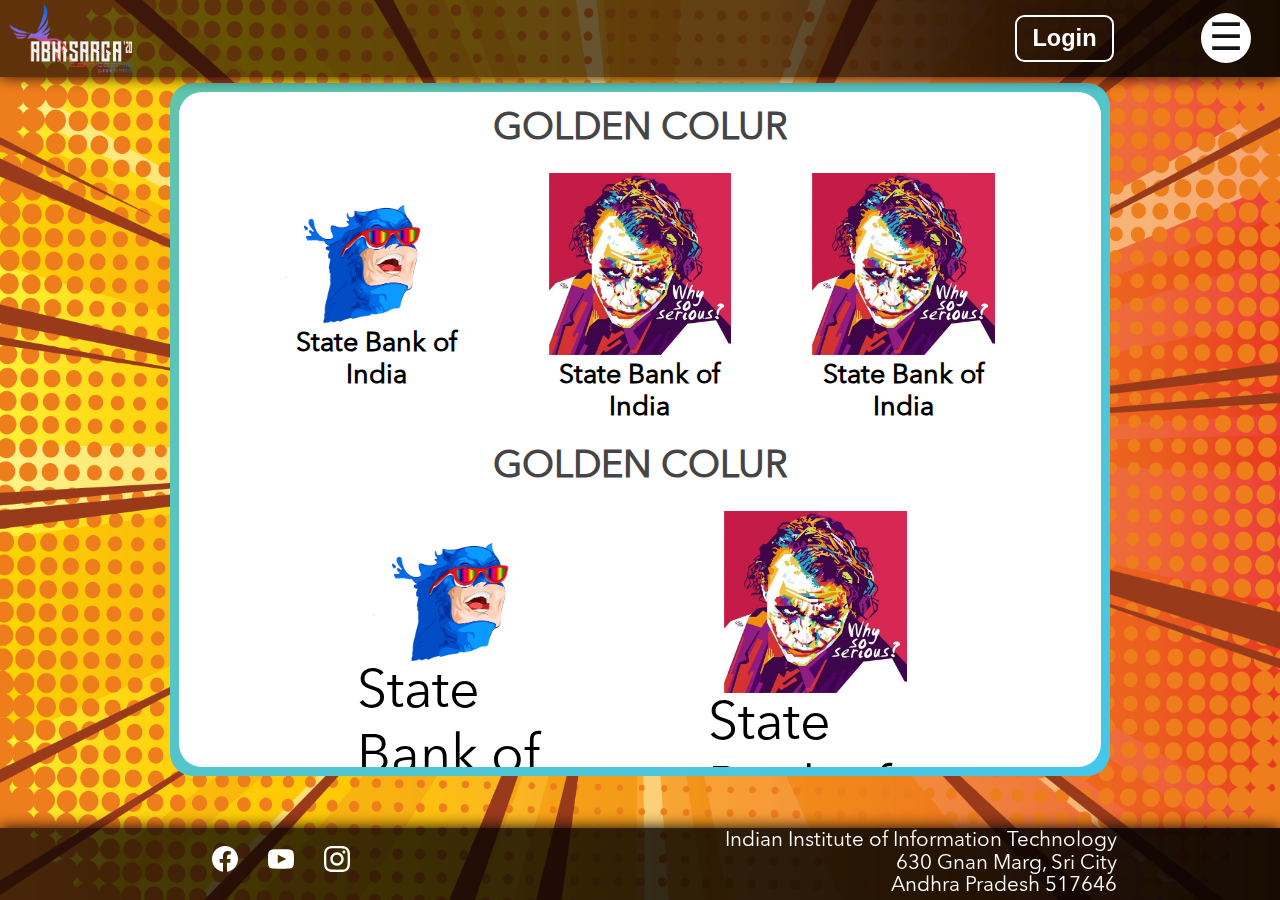
<file: sponsors.html>
<!DOCTYPE html>
<html lang="en">

<head>
  <meta name="viewport" content="width=device-width, initial-scale=1" />
  <meta name="og:type" content="Website" />
  <meta name="og:site_name" content="Abhisarga 2020" />
  <meta name="og:image" content="abhisarga.iiits.in/images/logo.png" />
  <meta name="og:url" content="abhisarga.iiits.in" />
  <meta http-equiv="Content-Type" content="text/html; charset=utf-8" />
  <meta name="og:description"
    content="Abhisarga 2020: 20th - 22nd March. Abhisarga is the annual techno-cultural fest of the Indian Institute of Information Technology, Sri City. Celebrating Creativity and Innovation." />
  <meta name="theme-color" content="#1a002a" />
  <title>Sponsors</title>
  <link rel="stylesheet" type="text/css" href="css/base.css" />
  <link rel="stylesheet" type="text/css" href="css/sponsors.css" />
</head>

<body>
  <nav id="navbar">
    <div id="side-nav">
      <div class="hoverid">
        <a href="#">About</a>
        <a href="#">Events</a>
        <a href="#">Registration</a>
        <a href="#">Sponsors</a>
        <a href="#">Accommodation</a>
        <a href="#">Contact</a>
      </div>
    </div>
    <a href="#" id="logoimg">
      <img src="images/logo.png" alt="Abhisarga Logo" />
    </a>
    <div id="nav-buttons">
      <button type="button" id="register">Login</button>
      <div id="hamburger" value=""></div>
    </div>
  </nav>

  <div id="sponsor-container">
    <div id="sponsor-scrollable">
      <div class="sponsor-category">
        <h1>Golden Colur</h1>
        <div class="sponsors">
          <div>
            <img src="images/char.svg">
            <a href="#">State Bank of India</a>
          </div>
          <div><img src="images/joker.jpg"><a href="#">State Bank of India</a></div>
          <div><img src="images/joker.jpg"><a href="#">State Bank of India</a></div>
        </div>
      </div>

      <div class="sponsor-category">
        <h1>Golden Colur</h1>
        <div class="sponsors">
          <div>
            <img src="images/char.svg">
            <span>State Bank of India</span>
          </div>
          <div><img src="images/joker.jpg"><span>State Bank of India</span></div>
        </div>
      </div>
    </div>
  </div>

  <div id="footer-base"></div>


  <div id="footer">
    <div id="social">
      <a href="https://www.facebook.com/abhisarga/">
        <img src="images/facebook.svg" />
      </a>
      <a href="https://www.youtube.com/channel/UCf1DbeeTKGzpwRv9X7YECfg">
        <img src="images/youtube.svg" />
      </a>
      <a href="https://www.instagram.com/abhisarga/">
        <img src="images/instagram.svg" />
      </a>
    </div>
    <div id="address">
      Indian Institute of Information Technology<br />
      630 Gnan Marg, Sri City<br />Andhra Pradesh 517646
    </div>
  </div>

  <script>
    let a = document.getElementById("hamburger");
    a.setAttribute("value", "\u2630");
    a.addEventListener("click", () => {
      toggleNav();
      if (a.getAttribute("value") === "\u2630") {
        a.setAttribute("value", "\u2715");
      } else {
        a.setAttribute("value", "\u2630");
      }
    });
    function toggleNav() {
      document.getElementById("side-nav").classList.toggle("active");
    }
    document.body.addEventListener('click', function (e) {
      if (!(document.getElementById("side-nav").contains(e.target) || a.contains(e.target))) {
        document.getElementById("side-nav").classList.remove("active");
      }
    });
  </script>
</body>

</html>
</file>
<file: css/style.css>
@font-face {
  font-family: "poppins";
  src: url("../poppins/Poppins-Regular.ttf") format("truetype");
}

@font-face {
  font-family: "reality-check";
  src: url("../fonts/Reality_Check.otf") format("opentype");
}

@font-face {
  font-family: "avenir-next";
  src: url("../fonts/avenir-next.otf") format("opentype");
}

a {
  text-decoration: none;
}

body {
  margin: 0;
  width: 100%;
  padding: 0;
  overflow-x: hidden;
  font-family: "avenir-next";
  position: relative;
}

#navbar {
  position: fixed;
  top: 0;
  left: 0;
  width: 100%;
  box-sizing: border-box;
  font-size: 2vw;
  display: flex;
  justify-content: space-between;
  align-items: center;
  z-index: 1;
  background: linear-gradient(
    to right,
    rgba(0, 0, 0, 0.5) 40%,
    rgba(0, 0, 0, 0.6) 80%,
    rgba(0, 0, 0, 0.8)
  );
  box-shadow: 0 0.01em 0.5em #000;
}

#logoimg {
  width: auto;
  height: 2.4em;
  margin: 0.1em 0.3em;
}

#logoimg img {
  width: auto;
  height: 100%;
}

#nav-buttons {
  z-index: 2;
  font-size: 1em;
  display: flex;
  box-sizing: border-box;
  width: 10em;
  padding: 0 1em;
  justify-content: space-between;
  align-items: center;
}

#hamburger {
  background-color: #fff;
  color: #f00;
  font-size: 1.3em;
  font-weight: 400;
  width: 1.3em;
  height: 1.3em;
  border-radius: 50%;
  cursor: pointer;
  display: flex;
  justify-content: center;
  align-items: center;
}

#hamburger::after {
  content: attr(value);
}

#register {
  color: #fff;
  font-size: 0.8em;
  background: transparent;
  outline: 0;
  border: 0.1em solid #fff;
  height: 2em;
  width: 4.2em;
  font-weight: 600;
  border-radius: 0.4em;
  cursor: pointer;
}

#side-nav {
  position: fixed;
  height: 100%;
  width: 12em;
  z-index: 1;
  top: 0;
  right: -12em;
  background-color: #444;
  overflow-x: hidden;
  transition: 0.5s;
  padding: 3.5em 0;
}

#side-nav.active {
  right: 0em;
}

.hoverid a {
  color: #fff;
  font-size: 1.3em;
  display: block;
  width: 100%;
  text-align: center;
  height: 1em;
  margin: 0.6em 0;
  font-weight: 700;
}

.hoverid a:hover {
  font-family: "reality-check";
  font-weight: 500;
  height: 0.7em;
  font-size: 1.4em;
  text-shadow: -0.1em 0 red;
}

#main {
  background: url("../images/bg.svg");
  background-size: cover;
  width: 100vw;
  min-height: 100vh;
  display: flex;
  justify-content: center;
  align-items: center;
  flex-direction: column;
  font-size: 5vw;
  background-attachment: fixed;
}

#main #character {
  width: 12em;
  height: auto;
}

#main #text {
  position: relative;
  height: 1.5em;
  background-color: red;
  z-index: 2;
}

#main #text img {
  position: absolute;
  height: 100%;
  width: auto;
}

#main #text #A1 {
  top: 1.82em;
  left: -4.15em;
  animation: animateA1 2.5s infinite;
}

#main #text #B {
  animation: animateB 2.5s infinite;
  top: 1em;
  left: -3.6em;
}

#main #text #H {
  animation: animateH 2.5s infinite;
  top: 0.25em;
  left: -2.7em;
}

#main #text #I {
  animation: animateI 2.5s infinite;
  top: 0.3em;
  left: -1.4em;
}

#main #text #S {
  animation: animateS 2.5s infinite;
  top: 0.1em;
  left: -0.9em;
}

#main #text #A2 {
  animation: animateA2 2.5s infinite;
  transform: rotateZ(15deg);
  top: 0.1em;
  left: 0.3em;
}

#main #text #R {
  animation: animateR 2.5s infinite;
  transform: rotateZ(15deg);
  top: 0em;
  left: 1.5em;
}

#main #text #G {
  animation: animateG 2.5s infinite;
  transform: rotateZ(35deg);
  top: 1.3em;
  left: 2.2em;
}

#main #text #A3 {
  animation: animateA3 2.5s infinite;
  transform: rotateZ(45deg);
  top: 2.5em;
  left: 2.8em;
}

@keyframes animateA1 {
  0% {
    transform: scale(0.8);
  }
  25% {
    transform: scale(0.9);
  }
  50% {
    transform: scale(1);
  }
  75% {
    transform: scale(0.9);
  }
  100% {
    transform: scale(0.8);
  }
}

@keyframes animateB {
  0% {
    transform: scale(0.9);
  }
  25% {
    transform: scale(1);
  }
  50% {
    transform: scale(0.9);
  }
  75% {
    transform: scale(0.8);
  }
  100% {
    transform: scale(0.9);
  }
}

@keyframes animateH {
  0% {
    transform: scale(1);
  }
  25% {
    transform: scale(0.9);
  }
  50% {
    transform: scale(0.8);
  }
  75% {
    transform: scale(0.9);
  }
  100% {
    transform: scale(1);
  }
}

@keyframes animateI {
  0% {
    transform: scale(0.9);
  }
  25% {
    transform: scale(1);
  }
  50% {
    transform: scale(0.9);
  }
  75% {
    transform: scale(0.8);
  }
  100% {
    transform: scale(0.9);
  }
}

@keyframes animateS {
  0% {
    transform: scale(0.8);
  }
  25% {
    transform: scale(0.9);
  }
  50% {
    transform: scale(1);
  }
  75% {
    transform: scale(0.9);
  }
  100% {
    transform: scale(0.8);
  }
}

@keyframes animateA2 {
  0% {
    transform: scale(0.9) rotateZ(15deg);
  }
  25% {
    transform: scale(1) rotateZ(15deg);
  }
  50% {
    transform: scale(0.9) rotateZ(15deg);
  }
  75% {
    transform: scale(0.8) rotateZ(15deg);
  }
  100% {
    transform: scale(0.9) rotateZ(15deg);
  }
}

@keyframes animateR {
  0% {
    transform: scale(1) rotateZ(15deg);
  }
  25% {
    transform: scale(0.9) rotateZ(15deg);
  }
  50% {
    transform: scale(0.8) rotateZ(15deg);
  }
  75% {
    transform: scale(0.9) rotateZ(15deg);
  }
  100% {
    transform: scale(1) rotateZ(15deg);
  }
}

@keyframes animateG {
  0% {
    transform: scale(0.9) rotateZ(30deg);
  }
  25% {
    transform: scale(1) rotateZ(30deg);
  }
  50% {
    transform: scale(0.9) rotateZ(30deg);
  }
  75% {
    transform: scale(0.8) rotateZ(30deg);
  }
  100% {
    transform: scale(0.9) rotateZ(30deg);
  }
}

@keyframes animateA3 {
  0% {
    transform: scale(0.8) rotateZ(45deg);
  }
  25% {
    transform: scale(0.9) rotateZ(45deg);
  }
  50% {
    transform: scale(1) rotateZ(45deg);
  }
  75% {
    transform: scale(0.9) rotateZ(45deg);
  }
  100% {
    transform: scale(0.8) rotateZ(45deg);
  }
}

#scroll-icons {
  position: relative;
  top: -0.5em;
  font-size: 1em;
  width: 100%;
  height: 1em;
  overflow: hidden;
}

.icons {
  position: absolute;
  margin: 0 0.5em;
  width: 1em;
  height: 100%;
  left: 100%;
}

#icon1 {
  animation: marquee 8s linear 0s infinite;
}

#icon2 {
  animation: marquee 8s linear 1s infinite;
}

#icon3 {
  animation: marquee 8s linear 2s infinite;
}

#icon4 {
  animation: marquee 8s linear 3s infinite;
}

#icon5 {
  animation: marquee 8s linear 4s infinite;
}

#icon6 {
  animation: marquee 8s linear 5s infinite;
}

#icon7 {
  animation: marquee 8s linear 6s infinite;
}

#icon8 {
  animation: marquee 8s linear 7s infinite;
}

@keyframes marquee {
  0% {
    left: 100%;
  }
  80% {
    left: 0%;
  }
  100% {
    left: -25%;
  }
}

#about {
  width: 100vw;
  min-height: 100vh;
  font-size: 2vw;
  background-color: #111;
  box-sizing: border-box;
  padding: 1em 0;
  display: flex;
  align-items: center;
  justify-content: space-evenly;
  flex-wrap: wrap;
}

#abttext {
  width: 18em;
  text-align: center;
  color: #fff;
}

#abttext p {
  padding: 0.15em;
  font-weight: 500;
  margin: 0;
}

#abthead {
  font-size: 2em;
  font-weight: bold;
  font-family: "poppins";
  padding: 0;
  margin: 0;
  padding-bottom: 0.3em;
}

#abtimg {
  height: 19em;
}

#abtimg img {
  height: 100%;
  width: auto;
}

#test {
  position: relative;
  margin: 0;
  font-size: 2vw;
  width: 100vw;
  min-height: 100vh;
  box-sizing: border-box;
  padding-top: 0.5em;
  background: url("../images/bg.svg");
}

#test h1 {
  color: #fff;
  text-align: center;
  font-size: 1.8em;
  font-weight: bold;
  font-family: "poppins";
  padding: 0.2em 0;
  margin-left: 2em;
}

#test #columns {
  width: 90%;
  margin: 1em auto;
  margin-bottom: 0;
  display: flex;
  flex-wrap: wrap;
  justify-content: space-evenly;
  color: #fff;
}

#test #columns .column {
  font-size: 0.8em;
  float: left;
  padding: 2em;
  width: 20vmax;
}

#test #columns .column p {
  font-weight: 500;
  margin: 0;
  padding: 0.2em;
}

#test #columns .column p strong {
  display: inline-block;
  position: relative;
  font-family: "avenir-next";
  margin-bottom: 0.8em;
  padding-bottom: 0.2em;
}

#test #columns .column p strong::after {
  position: absolute;
  bottom: 0;
  left: 0;
  content: "";
  width: 100%;
  height: 0.1em;
  background: #fff;
}

#footer-base {
  font-size: 2vw;
  width: 100%;
  height: 3.8em;
}

#footer {
  position: absolute;
  bottom: 0;
  font-size: 2vw;
  background: #172130;
  display: flex;
  justify-content: space-around;
  align-items: center;
  width: 100vw;
  flex-wrap: wrap;
}

#footer #social {
  width: 10em;
  display: flex;
  justify-content: center;
  align-items: center;
}

#footer #address {
  text-align: right;
  padding: 0.5em 0;
  color: #fff;
  font-size: 0.9em;
  line-height: 1.1em;
}

#footer #social img {
  height: 1.3em;
  width: 1.3em;
  cursor: pointer;
  padding: 0.2em 0.5em;
}

@media (min-width: 1025px) and (max-width: 1280px) {
  #navbar {
    font-size: 2.3vw;
  }
  #main {
    font-size: 5.7vw;
  }
  #about {
    font-size: 2.3vw;
  }
  #test {
    font-size: 2.3vw;
  }
  #footer {
    font-size: 2.3vw;
  }
  #footer-base {
    font-size: 2.3vw;
  }
}

@media (min-width: 768px) and (max-width: 1024px) {
  #navbar {
    font-size: 3vw;
  }
  #main {
    font-size: 6.3vw;
  }
  #about {
    font-size: 3vw;
  }
  #test {
    font-size: 3vw;
  }
  #footer {
    font-size: 3vw;
  }
  #footer-base {
    font-size: 3vw;
  }
}

@media (min-width: 481px) and (max-width: 767px) {
  #navbar {
    font-size: 3.6vw;
  }
  #main {
    font-size: 7vw;
  }
  #about {
    font-size: 3.6vw;
  }
  #test {
    font-size: 3.6vw;
  }
  #footer {
    font-size: 3.6vw;
  }
  #footer-base {
    font-size: 3.6vw;
  }
}

@media (min-width: 320px) and (max-width: 480px) {
  #navbar {
    font-size: 4.3vw;
  }
  #main {
    font-size: 7.8vw;
  }
  #about {
    font-size: 4.3vw;
  }
  #test {
    font-size: 4.3vw;
  }
  #footer {
    font-size: 4.3vw;
  }
  #footer #address {
    text-align: center;
  }
  #footer-base {
    height: 5.8em;
    font-size: 4.3vw;
  }
}

@media (max-width: 320px) {
  #navbar {
    font-size: 4.8vw;
  }
  #main {
    font-size: 8.3vw;
  }
  #about {
    font-size: 4.8vw;
  }
  #test {
    font-size: 4.8vw;
  }
  #footer {
    font-size: 4.8vw;
  }
  #footer #address {
    text-align: center;
  }
  #footer-base {
    height: 5.8em;
    font-size: 4.8vw;
  }
}
</file>
<file: home/css/style.css>
@font-face {
  font-family: "blowbrush";
  src: url("../fonts/blowbrush.ttf") format("truetype");
}

@font-face {
  font-family: "kablamo";
  src: url("../fonts/ka-blamo.ttf") format("truetype");
}

@font-face {
  font-family: "lato";
  src: url("../fonts/Lato-Light.ttf") format("truetype");
}

a {
  text-decoration: none;
}

body {
  margin: 0;
  padding: 0;
  overflow-x: hidden;
  font-family: "lato";
  font-size: 2vw;
}

#navbar {
  position: fixed;
  top: 0;
  left: 0;
  width: 100%;
  box-sizing: border-box;
  font-size: 1em;
  display: flex;
  justify-content: space-between;
  align-items: center;
  z-index: 1;
}

#logoimg {
  display: block;
  height: 5em;
}

#logoimg img {
  width: auto;
  height: 100%;
}

#nav-buttons {
  z-index: 2;
  font-size: 1em;
  display: flex;
  width: 8em;
  padding: 0 1em;
  justify-content: space-between;
  align-items: center;
}

#hamburger {
  background-color: #fff;
  color: #f00;
  font-size: 1.7em;
  font-weight: 400;
  width: 1.4em;
  height: 1.4em;
  border-radius: 50%;
  cursor: pointer;
  display: flex;
  justify-content: center;
  align-items: center;
}

#hamburger::after {
  content: attr(value);
}

#register {
  color: #fff;
  font-size: 0.9em;
  background: transparent;
  outline: 0;
  border: 0.1em solid #fff;
  height: 2.2em;
  width: 5.2em;
  font-weight: 500;
  border-radius: 0.4em;
  cursor: pointer;
}

#side-nav {
  position: fixed;
  height: 100%;
  width: 0;
  z-index: 1;
  top: 0;
  right: 0;
  background-color: #444;
  overflow-x: hidden;
  transition: 0.5s;
  padding: 3.5em 0;
}

#side-nav.active {
  width: 10em;
}

.hoverid a {
  color: #fff;
  font-size: 1.5em;
  display: block;
  width: 100%;
  text-align: center;
  height: 1em;
  margin: 0.5em 0;
  font-weight: 700;
}

.hoverid a:hover {
  font-family: "kablamo";
  font-weight: 500;
  height: 0.75em;
  font-size: 2em;
}

#main {
  background: url("../images/bg.svg");
  background-size: cover;
  width: 100vw;
  height: 100vh;
  display: flex;
  justify-content: center;
  align-items: center;
  flex-direction: column;
  font-size: 5vw;
  background-attachment: fixed;
}

#main #character {
  width: 12em;
  height: auto;
}

#main #text {
  position: relative;
  height: 1.5em;
  background-color: red;
}

#main #text img {
  position: absolute;
  height: 100%;
  width: auto;
}

#main #text #A1 {
  top: 1.82em;
  left: -4.15em;
  animation: animateA1 2.5s infinite;
}

#main #text #B {
  animation: animateB 2.7s infinite;
  top: 1em;
  left: -3.6em;
}

#main #text #H {
  animation: animateH 2.1s infinite;
  top: 0.25em;
  left: -2.7em;
}

#main #text #I {
  animation: animateI 2.6s infinite;
  top: 0.3em;
  left: -1.4em;
}

#main #text #S {
  animation: animateS 2.8s infinite;
  top: 0.1em;
  left: -0.9em;
}

#main #text #A2 {
  animation: animateA2 2.9s infinite;
  transform: rotateZ(15deg);
  top: 0.1em;
  left: 0.3em;
}

#main #text #R {
  animation: animateR 2.3s infinite;
  transform: rotateZ(15deg);
  top: 0em;
  left: 1.5em;
}

#main #text #G {
  animation: animateG 2.5s infinite;
  transform: rotateZ(35deg);
  top: 1.3em;
  left: 2.2em;
}

#main #text #A3 {
  animation: animateA3 2.2s infinite;
  transform: rotateZ(45deg);
  top: 2.5em;
  left: 2.8em;
}

@keyframes animateA1 {
  0% {
    transform: translateX(0) translateY(0);
  }
  25% {
    transform: translateX(-1%) translateY(-1.5%) rotateZ(-5deg);
  }
  50% {
    transform: translateX(-2%) translateY(-3.5%) rotateZ(0deg);
  }
  75% {
    transform: translateX(-3%) translateY(-5%) rotateZ(5deg);
  }
  100% {
    transform: translateX(0) translateY(0);
  }
}

@keyframes animateB {
  0% {
    transform: translateX(0) translateY(0);
  }
  25% {
    transform: translateX(-2%) translateY(-1%) rotateZ(5deg);
  }
  50% {
    transform: translateX(-3%) translateY(-2%) rotateZ(0deg);
  }
  75% {
    transform: translateX(-4%) translateY(-3%) rotateZ(-5deg);
  }
  100% {
    transform: translateX(0) translateY(0);
  }
}

@keyframes animateH {
  0% {
    transform: translateX(0) translateY(0);
  }
  25% {
    transform: translateX(-0.5%) translateY(2.5%) rotateZ(-3deg);
  }
  50% {
    transform: translateX(0) translateY(1.5%) rotateZ(3deg);
  }
  75% {
    transform: translateX(0.5%) translateY(-1%) rotateZ(-3deg);
  }
  100% {
    transform: translateX(0) translateY(0);
  }
}

@keyframes animateI {
  0% {
    transform: translateX(0) translateY(0);
  }
  25% {
    transform: translateX(2%) translateY(1.5%) rotateZ(2deg);
  }
  50% {
    transform: translateX(0.5%) translateY(0.5%) rotateZ(1deg);
  }
  75% {
    transform: translateX(-1%) translateY(-1%) rotateZ(-3deg);
  }
  100% {
    transform: translateX(0) translateY(0);
  }
}

@keyframes animateS {
  0% {
    transform: translateX(0) translateY(0);
  }
  25% {
    transform: translateX(2.5%) translateY(4.5%) rotateZ(2deg);
  }
  50% {
    transform: translateX(1.5%) translateY(0.5%) rotateZ(-1deg);
  }
  75% {
    transform: translateX(-2%) translateY(-2%) rotateZ(1deg);
  }
  100% {
    transform: translateX(0) translateY(0);
  }
}

@keyframes animateA2 {
  0% {
    transform: translateX(0) translateY(0) rotateZ(15deg);
  }
  25% {
    transform: translateX(3%) translateY(2.5%) rotateZ(12deg);
  }
  50% {
    transform: translateX(1.5%) translateY(0%) rotateZ(16deg);
  }
  75% {
    transform: translateX(0.5%) translateY(-1.5%) rotateZ(14deg);
  }
  100% {
    transform: translateX(0) translateY(0) rotateZ(15deg);
  }
}

@keyframes animateR {
  0% {
    transform: translateX(0) translateY(0) rotateZ(15deg);
  }
  25% {
    transform: translateX(-5%) translateY(5%) rotateZ(18deg);
  }
  50% {
    transform: translateX(2.5%) translateY(0.5%) rotateZ(13deg);
  }
  75% {
    transform: translateX(1%) translateY(-3%) rotateZ(11deg);
  }
  100% {
    transform: translateX(0) translateY(0) rotateZ(15deg);
  }
}

@keyframes animateG {
  0% {
    transform: translateX(0) translateY(0) rotateZ(30deg);
  }
  25% {
    transform: translateX(0.5%) translateY(4.5%) rotateZ(31deg);
  }
  50% {
    transform: translateX(1.5%) translateY(1.5%) rotateZ(33deg);
  }
  75% {
    transform: translateX(-1%) translateY(-1%) rotateZ(29deg);
  }
  100% {
    transform: translateX(0) translateY(0) rotateZ(30deg);
  }
}

@keyframes animateA3 {
  0% {
    transform: translateX(0) translateY(0) rotateZ(45deg);
  }
  25% {
    transform: translateX(2%) translateY(4.5%) rotateZ(40deg);
  }
  50% {
    transform: translateX(0.5%) translateY(-1.5%) rotateZ(47deg);
  }
  75% {
    transform: translateX(-1%) translateY(1.5%) rotateZ(46deg);
  }
  100% {
    transform: translateX(0) translateY(0) rotateZ(45deg);
  }
}

#about {
  width: 100vw;
  height: 100vh;
  display: block;
  font-size: 1em;
  background-color: #111;
  box-sizing: border-box;
  padding: 5em 3em 0;
  display: flex;
  align-items: center;
  justify-content: space-between;
}

#abttext {
  width: 25vw;
  text-align: center;
  color: #fff;
}

#abttext p {
  padding: 0.2em;
  font-weight: 500;
  margin: 0;
}

#abthead {
  font-size: 1.8em;
  font-weight: bold;
  font-family: "blowbrush";
  padding: 0;
  margin: 0;
  padding-bottom: 0.2em;
}

#abtimg {
  height: 19em;
}

#abtimg img {
  height: 100%;
  width: auto;
}

#test {
  position: relative;
  width: 100vw;
  min-height: 100vh;
  box-sizing: border-box;
  padding-top: 5em;
  background: url("../images/bg.svg");
}

#test h1 {
  color: #fff;
  text-align: center;
  font-size: 1.8em;
  font-weight: bold;
  font-family: "blowbrush";
  padding: 0.2em 0;
  margin: 0;
}

#test #columns {
  width: 90%;
  margin: 1em auto;
  display: flex;
  justify-content: space-evenly;
  color: #fff;
}

#test #columns .column {
  padding: 0 0.2em;
}

#test #columns p {
  font-weight: 500;
  margin: 0;
  padding: 0.2em;
}

#test #columns span::before {
  content: "- ";
}

#test #columns span {
  display: block;
  font-weight: 600;
  width: 100%;
  text-align: right;
}

#footer {
  bottom: 0;
  position: absolute;
  background: #172130;
  display: flex;
  justify-content: space-around;
  align-items: center;
  width: 100%;
}

#footer #social {
  display: flex;
  justify-content: center;
  align-items: center;
}

#footer #address {
  text-align: right;
  padding: 1.1em 0;
  color: #fff;
  font-size: 1em;
  line-height: 1.1em;
}

#footer #social img {
  height: 1.2em;
  width: 1.2em;
  cursor: pointer;
  padding: 0.5em;
}
</file>
<file: css/base.css>
@font-face {
  font-family: "marker-felt";
  src: url("../fonts/Marker_Felt_Wide.ttf") format("opentype");
}

@font-face {
  font-family: "avenir-next";
  src: url("../fonts/avenir-next.otf") format("opentype");
}

@font-face {
  font-family: "poppins";
  src: url("../fonts/Poppins-Regular.ttf") format("truetype");
}

a {
  text-decoration: none;
}

body {
  margin: 0;
  width: 100%;
  padding: 0;
  overflow-x: hidden;
  position: relative;
  font-family: "avenir-next";
}

#navbar {
  position: fixed;
  top: 0;
  left: 0;
  width: 100%;
  box-sizing: border-box;
  font-size: 2vw;
  display: flex;
  justify-content: space-between;
  align-items: center;
  z-index: 2;
  background: linear-gradient(
    to right,
    rgba(0, 0, 0, 0.6) 60%,
    rgba(0, 0, 0, 0.8) 80%,
    rgba(0, 0, 0, 0.9)
  );
  box-shadow: 0 0.01em 0.5em #000;
}

#logoimg {
  width: auto;
  height: 2.4em;
  margin: 0.1em 0.3em;
}

#logoimg img {
  width: auto;
  height: 100%;
}

#nav-buttons {
  font-size: 1em;
  display: flex;
  box-sizing: border-box;
  width: 10em;
  padding: 0 1em;
  justify-content: space-between;
  align-items: center;
}

#hamburger {
  background-color: #fff;
  color: #141414;
  font-size: 1.3em;
  font-weight: 400;
  width: 1.3em;
  height: 1.3em;
  border-radius: 50%;
  cursor: pointer;
  display: flex;
  justify-content: center;
  align-items: center;
}

#hamburger::after {
  content: attr(value);
}

#register {
  color: #fff;
  font-size: 0.8em;
  background: transparent;
  outline: 0;
  border: 0.1em solid #fff;
  height: 2em;
  width: 4.2em;
  font-weight: 600;
  border-radius: 0.4em;
  cursor: pointer;
}

#side-nav {
  font-size: 2vw;
  position: fixed;
  height: 100%;
  width: 12em;
  z-index: 1;
  top: 0;
  right: -12em;
  background-color: #444;
  overflow-x: hidden;
  transition: 0.5s;
  padding: 3.5em 0;
}

#side-nav.active {
  right: 0em;
}

.hoverid a {
  color: #fff;
  font-size: 1.3em;
  display: block;
  width: 100%;
  text-align: center;
  height: 1em;
  margin: 0.6em 0;
  font-weight: 700;
}

.hoverid a:hover {
  font-family: "marker-felt";
  font-weight: 500;
  height: 0.7em;
  font-size: 1.4em;
  text-shadow: -0.1em 0 red;
}

#footer {
  position: fixed;
  bottom: 0;
  font-size: 2vw;
  background: linear-gradient(
    to right,
    rgba(0, 0, 0, 0.7),
    rgba(0, 0, 0, 0.8),
    rgba(0, 0, 0, 0.9)
  );
  box-shadow: 0 -0.01em 0.5em #000;
  display: flex;
  justify-content: space-around;
  align-items: center;
  width: 100vw;
  flex-wrap: wrap;
}

#footer #social {
  width: 8em;
  display: flex;
  justify-content: center;
  align-items: center;
}

#footer #address {
  text-align: right;
  padding: 0.1em 0;
  color: #fff;
  font-size: 0.7em;
  line-height: 1.1em;
}

#footer #social img {
  height: 0.9em;
  width: 0.9em;
  cursor: pointer;
  padding: 0.2em 0.5em;
}

@media (min-width: 1025px) and (max-width: 1280px) {
  #navbar {
    font-size: 2.3vw;
  }

  #side-nav {
    font-size: 2.3vw;
  }

  #footer {
    font-size: 2.3vw;
  }
}

@media (min-width: 768px) and (max-width: 1024px) {
  #navbar {
    font-size: 3vw;
  }

  #side-nav {
    font-size: 3vw;
  }

  #footer {
    font-size: 3vw;
  }
}

@media (min-width: 481px) and (max-width: 767px) {
  #navbar {
    font-size: 3.6vw;
  }

  #side-nav {
    font-size: 3.6vw;
  }

  #footer {
    font-size: 3.6vw;
  }
}

@media (min-width: 320px) and (max-width: 480px) {
  #navbar {
    font-size: 4.3vw;
  }

  #footer {
    font-size: 4.3vw;
  }

  #side-nav {
    font-size: 4.3vw;
  }

  #footer #address {
    text-align: center;
  }
}

@media (max-width: 320px) {
  #navbar {
    font-size: 4.8vw;
  }

  #side-nav {
    font-size: 4.8vw;
  }

  #footer {
    font-size: 4.8vw;
  }

  #footer #address {
    text-align: center;
  }
}
</file>
<file: css/event.css>
body {
  background: url("../images/event_bg.png");
  background-size: 100vw 100vh;
  background-attachment: fixed;
}

#event-container {
  font-size: 2vw;
  display: flex;
  justify-content: center;
  width: 95%;
  margin: 3.2em auto 2em;
  flex-wrap: wrap-reverse;
}

#event-image {
  height: 17em;
  width: 11em;
  background: linear-gradient(
    to right,
    rgba(136, 209, 210, 1),
    rgba(185, 222, 195, 0.4),
    rgba(136, 209, 210, 1)
  );
  border-radius: 1em;
}

#event-image > img {
  width: 92%;
  height: 96%;
  position: relative;
  top: 2%;
  left: 4%;
  border-radius: 1em;
}

#event-detail {
  position: relative;
  box-sizing: border-box;
  height: 17em;
  width: 13em;
  background: linear-gradient(
    to right,
    rgba(185, 222, 195, 0.6),
    rgba(136, 209, 210, 1)
  );
  border-radius: 1em;
  padding: 1em 0.7em;
  overflow: hidden;
}

#event-rule {
  box-sizing: border-box;
  position: absolute;
  top: 0;
  right: 100%;
  border-radius: 1em;
  height: 100%;
  width: 100%;
  background: linear-gradient(to right, rgb(185, 222, 195), rgb(136, 209, 210));
  overflow-y: scroll;
  padding: 0.3em 1em 0.1em;
  transition: right 0.5s;
  -ms-overflow-style: none;
}

#event-rule::-webkit-scrollbar {
  display: none;
}

#event-rule.ruleopen {
  right: 0;
}

#event-rule > span {
  position: relative;
  display: block;
  width: 95%;
  margin: 0.3em auto;
  font-size: 0.65em;
  font-weight: 600;
}

#event-rule > span::before {
  content: "";
  position: absolute;
  left: -0.75em;
  top: 0.4em;
  height: 0.25em;
  width: 0.25em;
  border-radius: 0.12em;
  background: #000;
}

#rule-open-button {
  background: rgb(28, 176, 184);
  position: absolute;
  top: 50%;
  left: 0;
  transform: translateY(-50%) translateX(-50%);
  height: 1.6em;
  width: 1.6em;
  border-radius: 0.8em;
  cursor: pointer;
  transition: left 0.5s;
}

#rule-open-button.ruleopen {
  left: 100%;
}

#rule-open-button::after {
  background: url("../images/svg/info.svg");
  background-size: 50% 50%;
  background-position: right center;
  background-repeat: no-repeat;
  content: "";
  position: absolute;
  width: 1.6em;
  height: 1.6em;
}

#rule-open-button.ruleopen::after {
  background: url("../images/svg/left-close.svg");
  background-size: 50% 50%;
  background-position: left center;
  background-repeat: no-repeat;
}

#event-detail > h1 {
  font-family: "poppins";
  padding: 0;
  margin: 0;
  font-size: 1.4em;
  font-weight: 700;
  line-height: 1.3em;
}

#event-detail > h2 {
  font-family: "poppins";
  padding: 0;
  margin: 0;
  font-size: 0.8em;
  letter-spacing: 0.04em;
  font-weight: 600;
  line-height: 1.1em;
  color: #585858;
}

#event-detail > p {
  margin: 1em;
  padding: 0;
  font-size: 0.6em;
  text-align: justify;
  font-weight: 800;
  color: #383838;
  height: 10em;
  overflow-y: scroll;
  -ms-overflow-style: none;
}

#event-detail > p::-webkit-scrollbar {
  display: none;
}

#ev-venue,
#ev-time,
#ev-contact {
  padding: 0;
  margin: 0.2em 0;
  width: 100%;
  font-size: 0.65em;
  letter-spacing: 0.07em;
}

#ev-prize {
  padding: 0;
  margin: 0.5em 0;
  font-size: 0.65em;
  font-weight: bold;
  line-height: 1.1em;
}

#ev-prize > span {
  display: block;
  padding: 0.1em 0;
}

#event-register {
  box-sizing: border-box;
  position: absolute;
  width: 5em;
  height: 2em;
  bottom: 1em;
  right: 1em;
  background: rgb(28, 176, 184);
  transform: skew(-20deg);
  box-shadow: 0.2em 0.2em rgb(74, 189, 196);
  text-align: center;
  line-height: 1em;
  padding: 0.5em 0;
  color: #fff;
  font-weight: 900;
}

#event-register:hover {
  transform: skew(-20deg) translateX(-0.4em);
  box-shadow: 0.4em 0.2em rgb(6, 100, 105);
  text-shadow: 0.02em 0.02em #000;
}

@media (min-width: 1025px) and (max-width: 1280px) {
  #event-container {
    font-size: 2.4vw;
  }
}

@media (min-width: 768px) and (max-width: 1024px) {
  #event-container {
    font-size: 3.1vw;
  }
}

@media (min-width: 481px) and (max-width: 767px) {
  #event-container {
    font-size: 3.8vw;
  }
}

@media (min-width: 321px) and (max-width: 480px) {
  #event-container {
    font-size: 4.6vw;
  }
}

@media (max-width: 320px) {
  #event-container {
    font-size: 5.3vw;
  }
}
</file>
<file: css/event_reg.css>
body {
  background: url("../images/eventreg_bg.png");
  background-size: 100vw 100vh;
  background-attachment: fixed;
}

#event-reg-form-container {
  font-size: 2vw;
  margin: 3.4em auto 0.1em;
  background-color: white;
  border-radius: 1em;
  box-shadow: 0.5em 0.5em 2em 0.2em rgb(39, 40, 41);
  padding: 1.2em 0.9em;
  width: 11em;
}

#reg-form-text {
  box-sizing: border-box;
  width: 100%;
  padding: 0.5em;
  font-family: "poppins";
  font-size: 0.5em;
  text-align: center;
  letter-spacing: 0.02em;
}

#reg-fields {
  font-size: 1.2em;
  display: flex;
  flex-direction: column;
  align-items: center;
  justify-content: space-around;
  margin: 0.35em auto;
  width: 90%;
}

#reg-fields form {
  width: 100%;
  display: block;
  margin: 0;
  padding: 0;
}

input[type="text"] {
  box-sizing: border-box;
  margin: 0.3em 0;
  border: 0;
  outline: 0;
  border-bottom: 0.1em solid #7fffd4;
  padding: 0.2em 0.4em 0.6em;
  width: 100%;
}

input[type="text"]:focus {
  border-bottom: 0.15em solid #7fffd4;
}

#reg-fields label {
  margin-top: 0.5em;
  font-size: 0.4em;
  display: block;
  height: 1em;
  width: 100%;
  overflow: visible;
}

form > strong {
  font-size: 0.5em;
  display: block;
  margin: 0.4em 0 0.2em;
  color: #0c8d62;
}

#members-button-container {
  display: flex;
  justify-content: space-between;
  align-items: center;
}

.members-button {
  font-size: 0.45em;
  background: transparent;
  font-weight: bold;
  width: max-content;
  outline: 0;
  border: 0;
  cursor: pointer;
  color: #0c8d62;
}

.members-button:focus:hover {
  color: rgba(12, 141, 98, 0.7);
}

@keyframes slide-up {
  0% {
    opacity: 0;
    transform: translateY(1em);
  }
  100% {
    opacity: 1;
    transform: translateY(0);
  }
}

#team-members input[type="text"] {
  animation: slide-up 0.4s ease;
}

form input[type="submit"],
form a {
  font-size: 0.6em;
  box-sizing: content-box;
  margin: 1.2em auto 0;
  border: 0;
  outline: 0;
  display: block;
  text-align: center;
  padding: 0.8em 1em;
  width: 7em;
  color: white;
  background: linear-gradient(0deg, #0575e6, #34ffbb);
  text-decoration: none;
}

.error {
  box-sizing: border-box;
  width: 100%;
  font-size: 0.4em;
  line-height: 1em;
  height: 1.2em;
  padding-top: 0.2em;
  color: black;
  padding-left: 1.2em;
  background: url("../images/svg/warning.svg");
  background-size: 1em 1em;
  background-position: 0 0;
  background-repeat: no-repeat;
}

#reg-form-link {
  font-size: 0.5em;
  color: rgb(66, 139, 202);
  text-decoration: none;
  border-bottom: 0.05em solid rgb(66, 139, 202);
  letter-spacing: 0.03em;
  font-weight: 600;
  padding-bottom: 0.1em;
}

@media (min-width: 1025px) and (max-width: 1280px) {
  #event-reg-form-container {
    font-size: 2.4vw;
  }
}

@media (min-width: 768px) and (max-width: 1024px) {
  #event-reg-form-container {
    font-size: 2.9vw;
  }
}

@media (min-width: 481px) and (max-width: 767px) {
  #event-reg-form-container {
    font-size: 3.5vw;
  }
}

@media (min-width: 320px) and (max-width: 480px) {
  #event-reg-form-container {
    font-size: 4vw;
  }
}

@media (max-width: 320px) {
  #event-reg-form-container {
    font-size: 4.5vw;
  }
}
</file>
<file: css/events_new.css>
body {
  background: url("../images/events_bg.png");
  background-size: 100vw 100vh;
  background-attachment: fixed;
}

#ev-categories {
  box-sizing: border-box;
  position: relative;
  font-size: 2vw;
  margin: 3.2em auto 0;
  border: solid 0.3em #63c4ab;
  border-radius: 0.6em;
  background: #49e7c0;
  display: flex;
  flex-wrap: wrap;
  width: max-content;
  max-width: 100%;
  justify-content: space-evenly;
}

#ev-categories::before {
  content: "";
  position: absolute;
  width: 100%;
  height: 100%;
  top: 0;
  left: 0;
  box-shadow: 0.05em 0.05em 0.2em 0 #000 inset;
}

.ev-category {
  box-sizing: border-box;
  width: 5.5em;
  height: 2em;
  font-weight: bold;
  font-family: "marker-felt";
  color: #ffffff;
  padding: 0.5em 0;
  line-height: 1em;
  text-align: center;
  text-shadow: 0.08em 0 0 black;
  border-radius: 0.2em;
  cursor: pointer;
  position: relative;
  border-radius: 0.2em;
}
.ev-active.ev-category {
  z-index: 1;
}

.ev-category:nth-of-type(even) {
  background: linear-gradient(#003232, #007268 20%, #5db8a4);
}

.ev-category:nth-of-type(odd) {
  background: linear-gradient(#305c50, #4f9d8c 20%, #007268);
}

.ev-active::after {
  box-sizing: border-box;
  content: "";
  position: absolute;
  top: -0.05em;
  left: -0.09em;
  height: calc(100% + 0.6em);
  width: calc(100% + 0.1em);
  background: url("../images/event-select.png");
  background-size: 100% 100%;
}

.ev-all-events {
  font-size: 1.9vw;
  display: none;
}

.ev-all-events.selected-event {
  width: 85%;
  display: flex;
  flex-wrap: wrap;
  justify-content: space-evenly;
  margin: 2em auto 5em;
}

.ev-event-card {
  position: relative;
  height: 16em;
  width: 8em;
  box-shadow: 0.3em 0.3em 0.4em #000;
  margin-bottom: 1em;
}

.ev-event-card .ev-event-title {
  font-family: "marker-felt";
  text-align: center;
  width: 4.5em;
  position: absolute;
  font-size: 1em;
  font-weight: bold;
  text-shadow: 0.05em 0.01em 0 yellow, 0.1em 0.01em 0 red;
  color: #008376;
  letter-spacing: 0.05em;
}

.ev-event-card:nth-of-type(8n + 1) {
  background: url("../images/events/e1.png");
  background-size: 100% 100%;
  background-repeat: no-repeat;
}

.ev-event-card:nth-of-type(8n + 1) .ev-event-title {
  top: 2.9em;
  left: 1.5em;
}

.ev-event-card:nth-of-type(8n + 2) {
  background: url("../images/events/e2.png");
  background-size: 100% 100%;
  background-repeat: no-repeat;
}

.ev-event-card:nth-of-type(8n + 2) .ev-event-title {
  top: 2.9em;
  left: 1.6em;
}

.ev-event-card:nth-of-type(8n + 3) {
  background: url("../images/events/e3.png");
  background-size: 100% 100%;
  background-repeat: no-repeat;
}

.ev-event-card:nth-of-type(8n + 3) .ev-event-title {
  top: 3.6em;
  left: 1.4em;
}

.ev-event-card:nth-of-type(8n + 4) {
  background: url("../images/events/e4.png");
  background-size: 100% 100%;
  background-repeat: no-repeat;
}

.ev-event-card:nth-of-type(8n + 4) .ev-event-title {
  top: 2.4em;
  left: 1.4em;
}

.ev-event-card:nth-of-type(8n + 5) {
  background: url("../images/events/e5.png");
  background-size: 100% 100%;
  background-repeat: no-repeat;
}

.ev-event-card:nth-of-type(8n + 5) .ev-event-title {
  top: 3.1em;
  left: 1.55em;
}

.ev-event-card .ev-event-content {
  margin-top: 18em;
  padding: 0 1em;
  font-size: 0.5em;
  height: 7em;
  text-align: justify;
  overflow-y: scroll;
  -ms-overflow-style: none;
}

.ev-event-card .ev-event-content::-webkit-scrollbar {
  display: none;
}

.ev-event-card .ev-event-button {
  display: block;
  padding: 0.2em 0 0.1em;
  background: linear-gradient(to top, #007771 10%, #61c2aa);
  width: 7em;
  margin: 1.5em auto 0;
  border-radius: 1em;
  box-shadow: 0.2em 0.2em 0.35em black;
  text-align: center;
  cursor: pointer;
  font-size: 0.8em;
  line-height: 1.2em;
}

@media (min-width: 1025px) and (max-width: 1280px) {
  #ev-categories {
    font-size: 2.6vw;
  }
  .ev-all-events {
    font-size: 2.4vw;
  }
}

@media (min-width: 768px) and (max-width: 1024px) {
  #ev-categories {
    font-size: 3.1vw;
  }
  .ev-all-events {
    font-size: 3.1vw;
  }
}

@media (min-width: 481px) and (max-width: 767px) {
  #ev-categories {
    font-size: 4vw;
  }
  .ev-all-events {
    font-size: 3.8vw;
  }
}

@media (min-width: 321px) and (max-width: 480px) {
  #ev-categories {
    font-size: 5vw;
  }
  .ev-all-events {
    font-size: 4.6vw;
  }
}

@media (max-width: 320px) {
  #ev-categories {
    font-size: 5.9vw;
  }
  .ev-all-events {
    font-size: 5.3vw;
  }
}
</file>
<file: css/flipdown/flipdown.css>
/* THEMES */

/********** Theme: dark **********/
/* Font styles */
.flipdown.flipdown__theme-dark {
  font-family: sans-serif;
  font-weight: bold;
}
/* Rotor group headings */
.flipdown.flipdown__theme-dark .rotor-group-heading:before {
  color: #000000;
}
/* Delimeters */
.flipdown.flipdown__theme-dark .rotor-group:nth-child(n+2):nth-child(-n+3):before,
.flipdown.flipdown__theme-dark .rotor-group:nth-child(n+2):nth-child(-n+3):after {
  background-color: #151515;
}
/* Rotor tops */
.flipdown.flipdown__theme-dark .rotor,
.flipdown.flipdown__theme-dark .rotor-top,
.flipdown.flipdown__theme-dark .rotor-leaf-front {
  color: #FFFFFF;
  background-color: #151515;
}
/* Rotor bottoms */
.flipdown.flipdown__theme-dark .rotor-bottom,
.flipdown.flipdown__theme-dark .rotor-leaf-rear {
  color: #EFEFEF;
  background-color: #202020;
}
/* Hinge */
.flipdown.flipdown__theme-dark .rotor:after {
  border-top: solid 1px #151515;
}

/********** Theme: light **********/
/* Font styles */
.flipdown.flipdown__theme-light {
  font-family: sans-serif;
  font-weight: bold;
}
/* Rotor group headings */
.flipdown.flipdown__theme-light .rotor-group-heading:before {
  color: #EEEEEE;
}
/* Delimeters */
.flipdown.flipdown__theme-light .rotor-group:nth-child(n+2):nth-child(-n+3):before,
.flipdown.flipdown__theme-light .rotor-group:nth-child(n+2):nth-child(-n+3):after {
  background-color: #DDDDDD;
}
/* Rotor tops */
.flipdown.flipdown__theme-light .rotor,
.flipdown.flipdown__theme-light .rotor-top,
.flipdown.flipdown__theme-light .rotor-leaf-front {
  color: #222222;
  background-color: #DDDDDD;
}
/* Rotor bottoms */
.flipdown.flipdown__theme-light .rotor-bottom,
.flipdown.flipdown__theme-light .rotor-leaf-rear {
  color: #333333;
  background-color: #EEEEEE;
}
/* Hinge */
.flipdown.flipdown__theme-light .rotor:after {
  border-top: solid 1px #222222;
}

/* END OF THEMES */

.flipdown {
  overflow: visible;
  width: 510px;
  height: 110px;
}

.flipdown .rotor-group {
  position: relative;
  float: left;
  padding-right: 30px;
}

.flipdown .rotor-group:last-child {
  padding-right: 0;
}

.flipdown .rotor-group-heading:before {
  display: block;
  height: 30px;
  line-height: 30px;
  text-align: center;
}

.flipdown .rotor-group:nth-child(1) .rotor-group-heading:before {
  content: 'Days';
}

.flipdown .rotor-group:nth-child(2) .rotor-group-heading:before {
  content: 'Hours';
}

.flipdown .rotor-group:nth-child(3) .rotor-group-heading:before {
  content: 'Minutes';
}

.flipdown .rotor-group:nth-child(4) .rotor-group-heading:before {
  content: 'Seconds';
}

.flipdown .rotor-group:nth-child(n+2):nth-child(-n+3):before {
  content: '';
  position: absolute;
  bottom: 20px;
  left: 115px;
  width: 10px;
  height: 10px;
  border-radius: 50%;
}

.flipdown .rotor-group:nth-child(n+2):nth-child(-n+3):after {
  content: '';
  position: absolute;
  bottom: 50px;
  left: 115px;
  width: 10px;
  height: 10px;
  border-radius: 50%;
}

.flipdown .rotor {
  position: relative;
  float: left;
  width: 50px;
  height: 80px;
  margin: 0px 5px 0px 0px;
  border-radius: 4px;
  font-size: 4rem;
  text-align: center;
  perspective: 200px;
}

.flipdown .rotor:last-child {
  margin-right: 0;
}

.flipdown .rotor-top,
.flipdown .rotor-bottom {
  overflow: hidden;
  position: absolute;
  width: 50px;
  height: 40px;
}

.flipdown .rotor-leaf {
  z-index: 1;
  position: absolute;
  width: 50px;
  height: 80px;
  transform-style: preserve-3d;
  transition: transform 0s;
}

.flipdown .rotor-leaf.flipped {
  transform: rotateX(-180deg);
  transition: all 0.5s ease-in-out;
}

.flipdown .rotor-leaf-front,
.flipdown .rotor-leaf-rear {
  overflow: hidden;
  position: absolute;
  width: 50px;
  height: 40px;
  margin: 0;
  transform: rotateX(0deg);
  backface-visibility: hidden;
  -webkit-backface-visibility: hidden;
}

.flipdown .rotor-leaf-front {
  line-height: 80px;
  border-radius: 4px 4px 0px 0px;
}

.flipdown .rotor-leaf-rear {
  line-height: 0px;
  border-radius: 0px 0px 4px 4px;
  transform: rotateX(-180deg);
}

.flipdown .rotor-top {
  line-height: 80px;
  border-radius: 4px 4px 0px 0px;
}

.flipdown .rotor-bottom {
  bottom: 0;
  line-height: 0px;
  border-radius: 0px 0px 4px 4px;
}

.flipdown .rotor:after {
  content: '';
  z-index: 2;
  position: absolute;
  bottom: 0px;
  left: 0px;
  width: 50px;
  height: 40px;
  border-radius: 0px 0px 4px 4px;
}

@media (max-width: 550px) {

  .flipdown {
    width: 312px;
    height: 70px;
  }

  .flipdown .rotor {
    font-size: 2.2rem;
    margin-right: 3px;
  }

  .flipdown .rotor,
  .flipdown .rotor-leaf,
  .flipdown .rotor-leaf-front,
  .flipdown .rotor-leaf-rear,
  .flipdown .rotor-top,
  .flipdown .rotor-bottom,
  .flipdown .rotor:after {
    width: 30px;
  }

  .flipdown .rotor-group {
    padding-right: 20px;
  }

  .flipdown .rotor-group:last-child {
    padding-right: 0px;
  }

  .flipdown .rotor-group-heading:before {
    font-size: 0.8rem;
    height: 20px;
    line-height: 20px;
  }

  .flipdown .rotor-group:nth-child(n+2):nth-child(-n+3):before,
  .flipdown .rotor-group:nth-child(n+2):nth-child(-n+3):after {
    left: 69px;
  }

  .flipdown .rotor-group:nth-child(n+2):nth-child(-n+3):before {
    bottom: 13px;
    height: 8px;
    width: 8px;
  }

  .flipdown .rotor-group:nth-child(n+2):nth-child(-n+3):after {
    bottom: 29px;
    height: 8px;
    width: 8px;
  }

  .flipdown .rotor-leaf-front,
  .flipdown .rotor-top {
    line-height: 50px;
  }

  .flipdown .rotor-leaf,
  .flipdown .rotor {
    height: 50px;
  }

  .flipdown .rotor-leaf-front,
  .flipdown .rotor-leaf-rear,
  .flipdown .rotor-top,
  .flipdown .rotor-bottom,
  .flipdown .rotor:after {
    height: 25px;
  }
}
</file>
<file: css/form.css>
body {
  background: url("../images/background_form.png");
  background-size: 100vw 100vh;
  background-attachment: fixed;
}

#form-container {
  font-size: 2vw;
  margin: 3em auto 0.15em;
  width: 17em;
  padding-top: 4.5em;
  font-family: "poppins";
}

#form-container > img {
  position: absolute;
  height: 4.5em;
  width: auto;
  left: 50%;
  top: 0;
  transform: translateX(-50%);
}

#main-form {
  width: 15em;
  margin: 0 auto 0.8em;
  background: url("../images/form_back.png");
  background-size: 15em 100%;
  padding: 0.5em 0;
}

#main-form > form {
  position: relative;
  padding: 0;
  margin: 0;
  width: 100%;
}

#main-form input {
  display: block;
  font-size: 0.7em;
  height: 2.7em;
  box-sizing: border-box;
  margin: 0.7em auto;
  width: 80%;
  border-radius: 0.2em;
  outline: 0;
  border: 0;
  box-shadow: 0.1em 0.05em 0 #444;
}

#main-form input[data-box="text"] {
  padding-left: 2.4em;
}

#main-form input[data-box="button"] {
  background-color: #44a5c0;
  font-size: 0.75em;
  font-weight: 200;
  letter-spacing: 0.06em;
  color: #fff;
  cursor: pointer;
}

#main-form > form > i {
  font-size: 0.7em;
  position: absolute;
  width: 1.3em;
  height: 1.3em;
}

#main-form > form > i::after {
  position: absolute;
  width: 1.3em;
  height: 1.3em;
  top: -2.7em;
  left: 2.6em;
  content: "";
}

#main-form > form > i.email::after {
  background-image: url("../images/svg/mail.svg");
  background-size: 100% 100%;
}

#main-form > form > i.password::after {
  background-image: url("../images/svg/password.svg");
  background-size: 100% 100%;
}

#main-form > .center {
  text-align: center;
  padding: 0;
  margin: 0;
  height: 0.8em;
}

#main-form > .center > a {
  padding: 0;
  color: #fff;
  font-size: 0.65em;
  line-height: 0.8em;
  font-weight: 700;
  letter-spacing: 0.1em;
  text-shadow: 0.15em 0.05em 0 #000;
  font-family: "avenir-next";
  vertical-align: top;
}

#main-form > .divider {
  display: table;
  font-size: 0.6em;
  text-align: center;
  width: 80%;
  margin: 0 auto;
}
.divider span {
  display: table-cell;
  position: relative;
}
.divider span:first-child,
.divider span:last-child {
  width: 50%;
  background-size: 100% 0.1em;
  background-position: 0 50%;
  background-repeat: no-repeat;
}
.divider span:first-child {
  background-image: linear-gradient(90deg, transparent, #111);
}
.divider span:nth-child(2) {
  color: #111;
  padding: 0 0.3em;
  width: auto;
  white-space: nowrap;
}
.divider span:last-child {
  background-image: linear-gradient(90deg, #111, transparent);
}

#form-container > hr {
  padding: 0;
  margin: 0 auto;
  height: 0.1em;
  width: 75%;
  background: #fff;
  box-shadow: 0.02em 0.05em #000;
}

#form-redirect {
  padding: 0;
  margin: 1em 0 0;
  line-height: 1.1em;
  width: 100%;
  text-align: center;
  color: #fff;
  font-size: 0.6em;
  letter-spacing: 0.1em;
  font-weight: 800;
  text-shadow: 0.05em 0.15em 0em #000;
  font-family: "avenir-next";
}

#form-redirect > a {
  color: unset;
  text-decoration: unset;
}

.form-error-message {
  position: relative;
  top: -0.5em;
  left: 2.4em;
  box-sizing: border-box;
  font-size: 0.45em;
  height: 1.25em;
  width: 87%;
  font-weight: 600;
  line-height: 1em;
  padding: 0.4em 2em 0 3em;
  color: rgb(252, 41, 41);
  background-image: url("../images/svg/warning.svg");
  background-position: 1em 0.15em;
  background-size: 1.2em 1.2em;
  background-repeat: no-repeat;
}

@media (min-width: 1025px) and (max-width: 1280px) {
  #form-conatiner {
    font-size: 2.4vw;
  }
}

@media (min-width: 768px) and (max-width: 1024px) {
  #form-container {
    font-size: 3.1vw;
  }
}

@media (min-width: 481px) and (max-width: 767px) {
  #form-container {
    font-size: 3.8vw;
  }
}

@media (min-width: 321px) and (max-width: 480px) {
  #form-container {
    font-size: 4.6vw;
  }
}

@media (max-width: 320px) {
  #form-container {
    font-size: 5.3vw;
  }
}
</file>
<file: css/members.css>
@font-face {
  font-family: "jungle-land";
  src: url("../fonts/Jungle_Land.ttf") format("truetype");
}

a {
  color: unset;
}

body {
  background: url("../images/members_bg.png");
  background-size: 100vw 100vh;
  background-attachment: fixed;
}

#members-container {
  font-size: 1.8vw;
  width: 90%;
  margin: 3em auto 1.3em;
  display: flex;
  flex-wrap: wrap;
  justify-content: space-evenly;
}

.member-background {
  box-sizing: border-box;
  width: 13em;
  height: 12em;
}

.member-background:nth-of-type(9n + 2),
.member-background:nth-of-type(9n + 4),
.member-background:nth-of-type(9n + 7) {
  background: url("../images/member_left.png");
  background-size: 13em 12em;
  padding-top: 1.2em;
  padding-left: 0.5em;
}

.member-background:nth-of-type(9n + 1),
.member-background:nth-of-type(9n + 5),
.member-background:nth-of-type(9n) {
  background: url("../images/member_middle.png");
  background-size: 13em 12em;
  padding-top: 3.2em;
  padding-left: 0.6em;
}

.member-background:nth-of-type(9n + 3),
.member-background:nth-of-type(9n + 6),
.member-background:nth-of-type(9n + 8) {
  background: url("../images/member_right.png");
  background-size: 13em 12em;
  padding-top: 0.9em;
  padding-left: 0.5em;
}

.member-info {
  position: relative;
  height: 7.7em;
  width: 12em;
  border-radius: 1em;
}

.member-info > img {
  position: absolute;
  left: 0.2em;
  top: 0.2em;
  height: 2.6em;
  width: 2.6em;
  border-radius: 1.3em;
  overflow: hidden;
  border: solid #233c7f 0.03em;
}

.member-detail {
  padding-left: 3.5em;
  padding-top: 0.3em;
  height: 3.1em;
  width: 11em;
}

.member-detail h1 {
  margin: 0;
  padding: 0;
  font-size: 1.3em;
  line-height: 1em;
  font-weight: 300;
  color: #233c7f;
  font-family: "jungle-land";
}

.member-detail h2 {
  margin: 0;
  padding: 0;
  line-height: 1.1em;
  font-size: 0.6em;
  color: #0f6ae3;
  font-family: "poppins";
  font-weight: 100;
}

.member-contact {
  padding-left: 0.3em;
  height: 3.4em;
  width: 10em;
}

.member-contact h3 {
  position: relative;
  padding: 0;
  margin: 0;
  font-size: 0.9em;
  line-height: 1.1em;
  padding-top: 0.7em;
  color: #f1582b;
}

.member-contact h3::after {
  position: absolute;
  content: attr(contact);
  top: 0;
  left: 0;
  color: #213877;
  font-size: 0.6em;
}

.member-social {
  margin: 0 auto;
  width: 7em;
  height: 1.2em;
  display: flex;
  align-items: center;
  justify-content: space-between;
}

.member-social a {
  text-decoration: none;
  color: none;
}

.member-social a img {
  height: 0.8em;
  width: 0.8em;
}

@media (min-width: 1025px) and (max-width: 1280px) {
  #members-container {
    font-size: 2.1vw;
  }
}

@media (min-width: 768px) and (max-width: 1024px) {
  #members-container {
    font-size: 2.6vw;
  }
}

@media (min-width: 481px) and (max-width: 767px) {
  #members-container {
    font-size: 3.1vw;
  }
}

@media (min-width: 320px) and (max-width: 480px) {
  #members-container {
    font-size: 3.8vw;
  }
}

@media (max-width: 320px) {
  #members-container {
    font-size: 4.5vw;
  }
}
</file>
<file: css/message.css>
a {
  color: unset;
}

a:hover {
  text-decoration: underline;
}

body {
  background: url("../images/message_bg.png");
  background-size: 100vw 100vh;
  background-attachment: fixed;
}

#message-container {
  font-size: 3vw;
  width: 20em;
  margin: 2em auto 0.1em;
  height: 70vh;
  background: url("../images/message-box.png");
  background-size: 100% 100%;
}

#message-box {
  font-size: 3.6vw;
  width: 10em;
  margin: 0 auto;
  padding-top: 1.5em;
  color: #3c7a8d;
}

#message-heading {
  display: flex;
  justify-content: center;
  margin: 0.1em 0;
  align-items: center;
}

#message-heading span:nth-of-type(1),
#message-heading span:nth-of-type(3) {
  display: block;
  height: 0.08em;
  flex: 1;
  background: #3c7a8d;
  position: relative;
  top: -0.03em;
}

#message-heading span:nth-of-type(2) {
  font-size: 0.35em;
  display: inline;
  padding: 0.1em 2em;
  font-weight: 900;
  text-transform: uppercase;
}

#message-box > p {
  margin: 0;
  font-size: 0.35em;
  padding: 0 0 1.5em;
  text-align: center;
}

#message-box > span {
  font-size: 0.35em;
  display: block;
  padding: 0;
  margin: 0;
  font-weight: 900;
  text-transform: uppercase;
  text-align: center;
}

#message-box > span > a {
  font-weight: 500;
}

@media (min-width: 1025px) and (max-width: 1280px) {
  #message-box {
    font-size: 4.3vw;
  }
  #message-container {
    font-size: 3.6vw;
  }
}

@media (min-width: 768px) and (max-width: 1024px) {
  #message-box {
    font-size: 5vw;
  }
  #message-container {
    font-size: 4.2vw;
  }
}

@media (min-width: 481px) and (max-width: 767px) {
  #message-box {
    font-size: 5.7vw;
  }
  #message-container {
    font-size: 4.8vw;
  }
}

@media (min-width: 320px) and (max-width: 480px) {
  #message-box {
    font-size: 6.5vw;
  }
  #message-container {
    font-size: 4.8vw;
  }
}

@media (max-width: 320px) {
  #message-box {
    font-size: 7.1vw;
  }
  #message-container {
    font-size: 5vw;
  }
}
</file>
<file: css/profile.css>
body {
  background: url("../images/profile_bg.png");
  background-size: 100vw 100vh;
  background-attachment: fixed;
}
a {
  color: unset;
  text-decoration: unset;
}

#profile-container {
  font-size: 3vw;
  margin: 2.4em auto 0.1em;
  width: fit-content;
  max-width: 90%;
  background: #fff;
  border: 0.2em solid #00b3a3;
  border-radius: 0.5em;
  padding: 0.5em;
  display: flex;
  flex-wrap: wrap;
  justify-content: center;
  align-items: center;
  font-family: "poppins";
}

#profile-info {
  margin: 0;
  width: 7em;
  padding: 0.5em;
  display: flex;
  align-items: center;
  flex-direction: column;
  justify-content: center;
  height: 8em;
}

#profile-info > img {
  margin: 0 0 1em;
  height: 2.7em;
  width: 2.7em;
  border-radius: 1.35em;
  overflow: hidden;
}

#profile-info > h1 {
  font-size: 0.7em;
  margin: 0;
  width: 100%;
  text-align: center;
  padding: 0;
  font-weight: 500;
  line-height: 1.2em;
  vertical-align: top;
}

#profile-info > h2 {
  font-size: 0.4em;
  margin: 0;
  width: 100%;
  text-align: center;
  padding: 0;
  font-weight: 400;
}

#profile-info > a {
  font-size: 0.4em;
  margin: 0 0 1.5em;
  width: 100%;
  text-align: center;
  padding: 0;
  text-decoration: underline;
  color: #00b3a3;
}

#profile-info > span {
  display: block;
  font-size: 0.55em;
  margin: 0;
  width: 100%;
  text-align: center;
  padding: 0;
  font-weight: 600;
  line-height: 1.3em;
}

#profile-event-info {
  background: #a1e3dd;
  padding: 0.5em;
  width: 14em;
  min-height: 8em;
  border-radius: 0.5em;
  display: flex;
  justify-content: center;
  align-items: center;
  flex-direction: column;
}

#profile-event-info .event-data-info {
  width: 95%;
  margin: 0 auto;
  display: flex;
  justify-content: space-between;
  align-items: center;
  padding: 0.3em 0;
}

#profile-event-info button {
  display: block;
  font-size: 0.5em;
  background: #00b3a3;
  margin: 0;
  outline: 0;
  border: 0;
  width: 9em;
  height: 1.8em;
  border-radius: 1em;
  box-shadow: 0.1em 0.1em 0.15em #555;
  cursor: pointer;
  color: #fff;
  font-weight: 500;
  text-shadow: 0.06em 0.06em 0.02em #000;
}

#profile-event-info button:hover {
  background: #04beaf;
  transform: translateX(0.06em) translateY(0.06em);
  box-shadow: 0.07em 0.07em 0.15em #555;
}

#profile-event-info h2 {
  display: inline;
  font-size: 0.65em;
  margin: 0;
  padding: 0;
  letter-spacing: 0.05em;
  line-height: 1.4em;
}

#profile-event-info h1 {
  display: block;
  font-size: 0.6em;
  margin: 0;
  padding: 0;
  letter-spacing: 0.08em;
  line-height: 1.4em;
  text-align: center;
}

@media (min-width: 1025px) and (max-width: 1280px) {
  #profile-container {
    font-size: 3.4vw;
  }
}

@media (min-width: 768px) and (max-width: 1024px) {
  #profile-container {
    font-size: 3.9vw;
  }
}

@media (min-width: 481px) and (max-width: 767px) {
  #profile-container {
    font-size: 4.5vw;
  }
}

@media (min-width: 320px) and (max-width: 480px) {
  #profile-container {
    font-size: 5.2vw;
  }
}

@media (max-width: 320px) {
  #profile-container {
    font-size: 6vw;
  }
}
</file>
<file: css/form_better.css>
body {
  background: url("../images/background_form.png");
  background-size: 100vw 100vh;
  background-attachment: fixed;
}

#form-container {
  position: relative;
  box-sizing: border-box;
  font-size: 2vw;
  width: 24em;
  margin: 3.2em auto 0.15em;
  font-family: "poppins";
  background: url("../images/form_back.png");
  background-size: 50% 100%;
  background-repeat: no-repeat;
  border-radius: 0.8em;
  overflow: hidden;
  padding: 0;
  padding-left: 12em;
}

#form-image {
  position: absolute;
  left: 5%;
  width: 40%;
  top: 50%;
  transform: translateY(-50%);
}

#main-form {
  position: relative;
  box-sizing: border-box;
  width: 100%;
  background: #32425a;
  padding: 0.3em 0.2em 1em;
  font-family: "poppins";
}

#main-form > form {
  padding: 0;
  margin: 0;
  width: 100%;
}

#main-form > h1 {
  color: #fff;
  font-size: 0.75em;
  font-weight: 300;
  text-align: center;
  text-transform: uppercase;
  margin: 0;
  padding: 0;
}

#main-form input,
#main-form select {
  background-color: #fff;
  box-sizing: content-box;
  color: #444;
  display: block;
  font-size: 0.5em;
  padding: 0.45em 0.8em;
  margin: 1.5em auto 0;
  width: 87%;
  outline: 0;
  border: 0;
}

#main-form input::placeholder {
  color: #aaa;
}

#main-form label {
  display: block;
  font-size: 0.4em;
  height: 1em;
  color: #fff;
  font-weight: 500;
  width: 87%;
  margin: 0 auto;
  padding: 0 0.8em;
  position: relative;
  top: 1.3em;
  letter-spacing: 0.02em;
  text-transform: uppercase;
}

#main-form input[data-box="button"] {
  background-color: #47c0af;
  font-size: 0.5em;
  text-align: center;
  font-weight: 500;
  letter-spacing: 0.01em;
  color: #fff;
  cursor: pointer;
  margin: 2em auto 0;
}

#main-form > .center {
  padding: 0;
  margin: 0.4em 0 0;
  justify-content: center;
  display: flex;
}

#main-form > .center > a {
  margin: 0.5em 0;
  padding-bottom: 0.04em;
  border-bottom: 0.12em solid #49586d;
  vertical-align: top;
  color: #99b1bd;
  font-size: 0.45em;
  letter-spacing: 0.02em;
}

#main-form > .divider {
  position: relative;
  top: 0.65em;
  display: table;
  font-size: 0.45em;
  text-align: center;
  width: 95%;
  margin: 0 auto;
}
.divider span {
  display: table-cell;
  position: relative;
}
.divider span:first-child,
.divider span:last-child {
  width: 50%;
  background-size: 100% 0.1em;
  background-position: 0 50%;
  background-repeat: no-repeat;
}
.divider span:first-child {
  background-image: linear-gradient(90deg, #99b1bd, #868686);
}
.divider span:nth-child(2) {
  color: #868686;
  padding: 0 0.3em;
  width: auto;
  white-space: nowrap;
}
.divider span:last-child {
  background-image: linear-gradient(90deg, #868686, #99b1bd);
}

.form-error-message {
  box-sizing: border-box;
  font-size: 0.45em;
  height: 1.25em;
  width: 87%;
  font-weight: 600;
  line-height: 1em;
  padding: 0.4em 2em 0 3em;
  color: rgb(252, 41, 41);
  background-image: url("../images/svg/warning.svg");
  background-position: 1em 0.15em;
  background-size: 1.2em 1.2em;
  background-repeat: no-repeat;
}

@media (min-width: 1025px) and (max-width: 1280px) {
  #form-conatiner {
    font-size: 2.4vw;
  }
}

@media (min-width: 768px) and (max-width: 1024px) {
  #form-container {
    font-size: 3.1vw;
  }
}

@media (min-width: 481px) and (max-width: 767px) {
  #form-container {
    font-size: 3.8vw;
    width: 15em;
    padding-top: 6em;
    padding-left: 0;
    background-size: 100% 25%;
  }
  #form-image {
    top: 0;
    width: 80%;
    left: 10%;
    transform: translateY(0);
  }
}

@media (min-width: 321px) and (max-width: 480px) {
  #form-container {
    font-size: 4.6vw;
    width: 12em;
    padding-top: 6em;
    padding-left: 0;
    background-size: 100% 25%;
  }
  #form-image {
    top: 0;
    width: 80%;
    left: 10%;
    transform: translateY(0);
  }
}

@media (max-width: 320px) {
  #form-container {
    font-size: 5.3vw;
    width: 12em;
    padding-top: 6em;
    padding-left: 0;
    background-size: 100% 25%;
  }
  #form-image {
    top: 0;
    width: 80%;
    left: 10%;
    transform: translateY(0);
  }
}
</file>
<file: css/sponsors.css>
a {
  color: unset;
}

a:hover {
  text-decoration: underline;
}

body {
  background: url("../images/sponsors_bg.png");
  background-size: 100vw 100vh;
  background-attachment: fixed;
}

#sponsor-container {
  font-size: 3vw;
  width: 20em;
  margin: 1.8em auto 0.1em;
  height: 75vh;
  background: linear-gradient(to bottom right, #61c4ac, #45c7ea);
  border-radius: 0.5em;
  padding: 0.2em;
}

#sponsor-scrollable {
  width: 100%;
  height: 100%;
  background: #fff;
  border-radius: 0.5em;
  overflow: scroll;
  -ms-overflow-style: none;
}

#sponsor-scrollable::-webkit-scrollbar {
  display: none;
}

.sponsor-category {
  font-size: 3.6vw;
  width: 100%;
  margin: 0.2em 0;
}

.sponsor-category h1 {
  text-align: center;
  font-family: "avenir-next";
  text-transform: uppercase;
  font-size: 0.7em;
  font-weight: 600;
  color: #454545;
  padding: 0;
  margin: 0.4em 0;
}

.sponsors {
  width: 90%;
  margin: 0 auto;
  display: flex;
  flex-wrap: wrap;
  justify-content: space-evenly;
  align-items: center;
}

.sponsors div {
  padding: 0;
  width: 4em;
  margin: 0.1em;
  display: flex;
  flex-direction: column;
  align-items: center;
}

.sponsors div img {
  width: 85%;
  margin: 0 7.5%;
}

.sponsors div a {
  margin-top: 0.2em;
  font-size: 0.5em;
  font-weight: 600;
  text-align: center;
}

@media (min-width: 1025px) and (max-width: 1280px) {
  .sponsor-category {
    font-size: 4.2vw;
  }
  #sponsor-container {
    font-size: 3.6vw;
  }
}

@media (min-width: 768px) and (max-width: 1024px) {
  .sponsor-category {
    font-size: 4.8vw;
  }
  #sponsor-container {
    font-size: 4.2vw;
  }
}

@media (min-width: 481px) and (max-width: 767px) {
  .sponsor-category {
    font-size: 5.6vw;
  }
  #sponsor-container {
    font-size: 4.8vw;
  }
}

@media (min-width: 320px) and (max-width: 480px) {
  .sponsor-category {
    font-size: 6.2vw;
  }
  #sponsor-container {
    font-size: 4.8vw;
  }
}

@media (max-width: 320px) {
  .sponsor-category {
    font-size: 7vw;
  }
  #sponsor-container {
    font-size: 4.8vw;
  }
}
</file>
